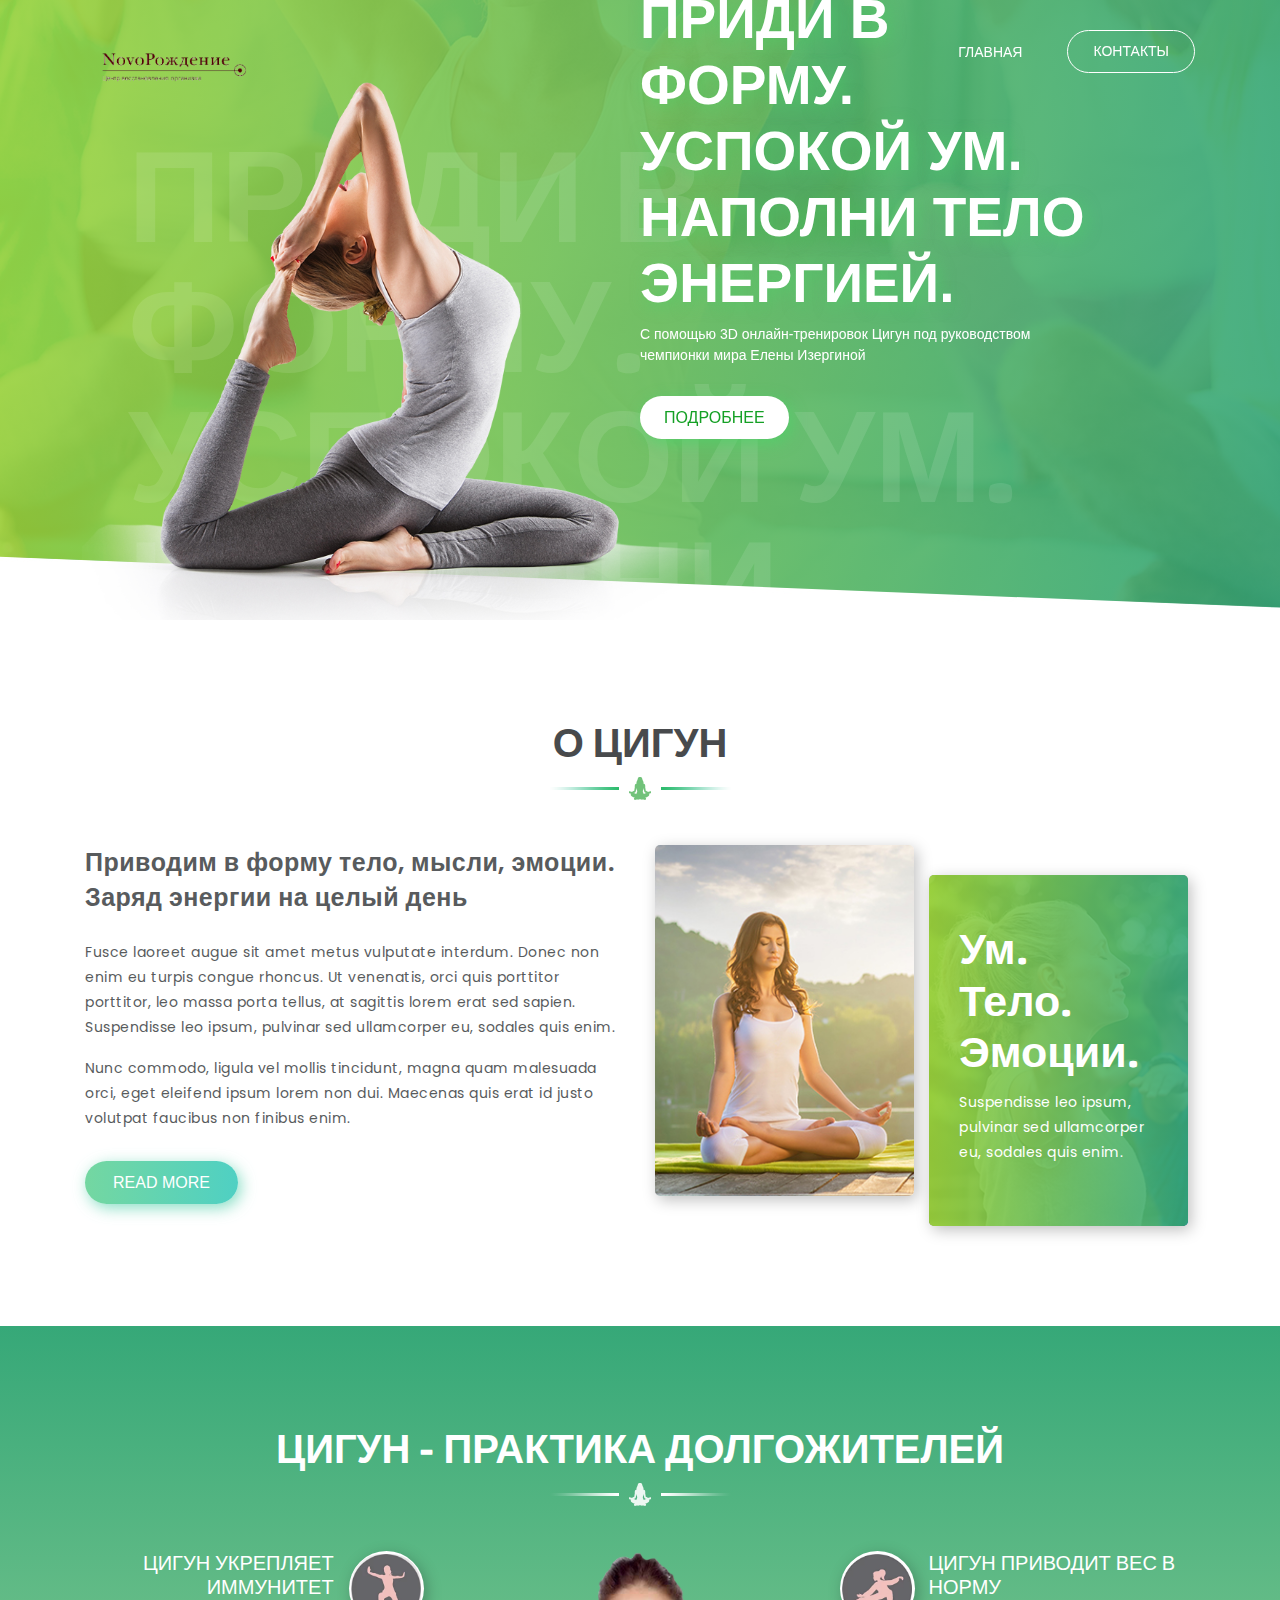
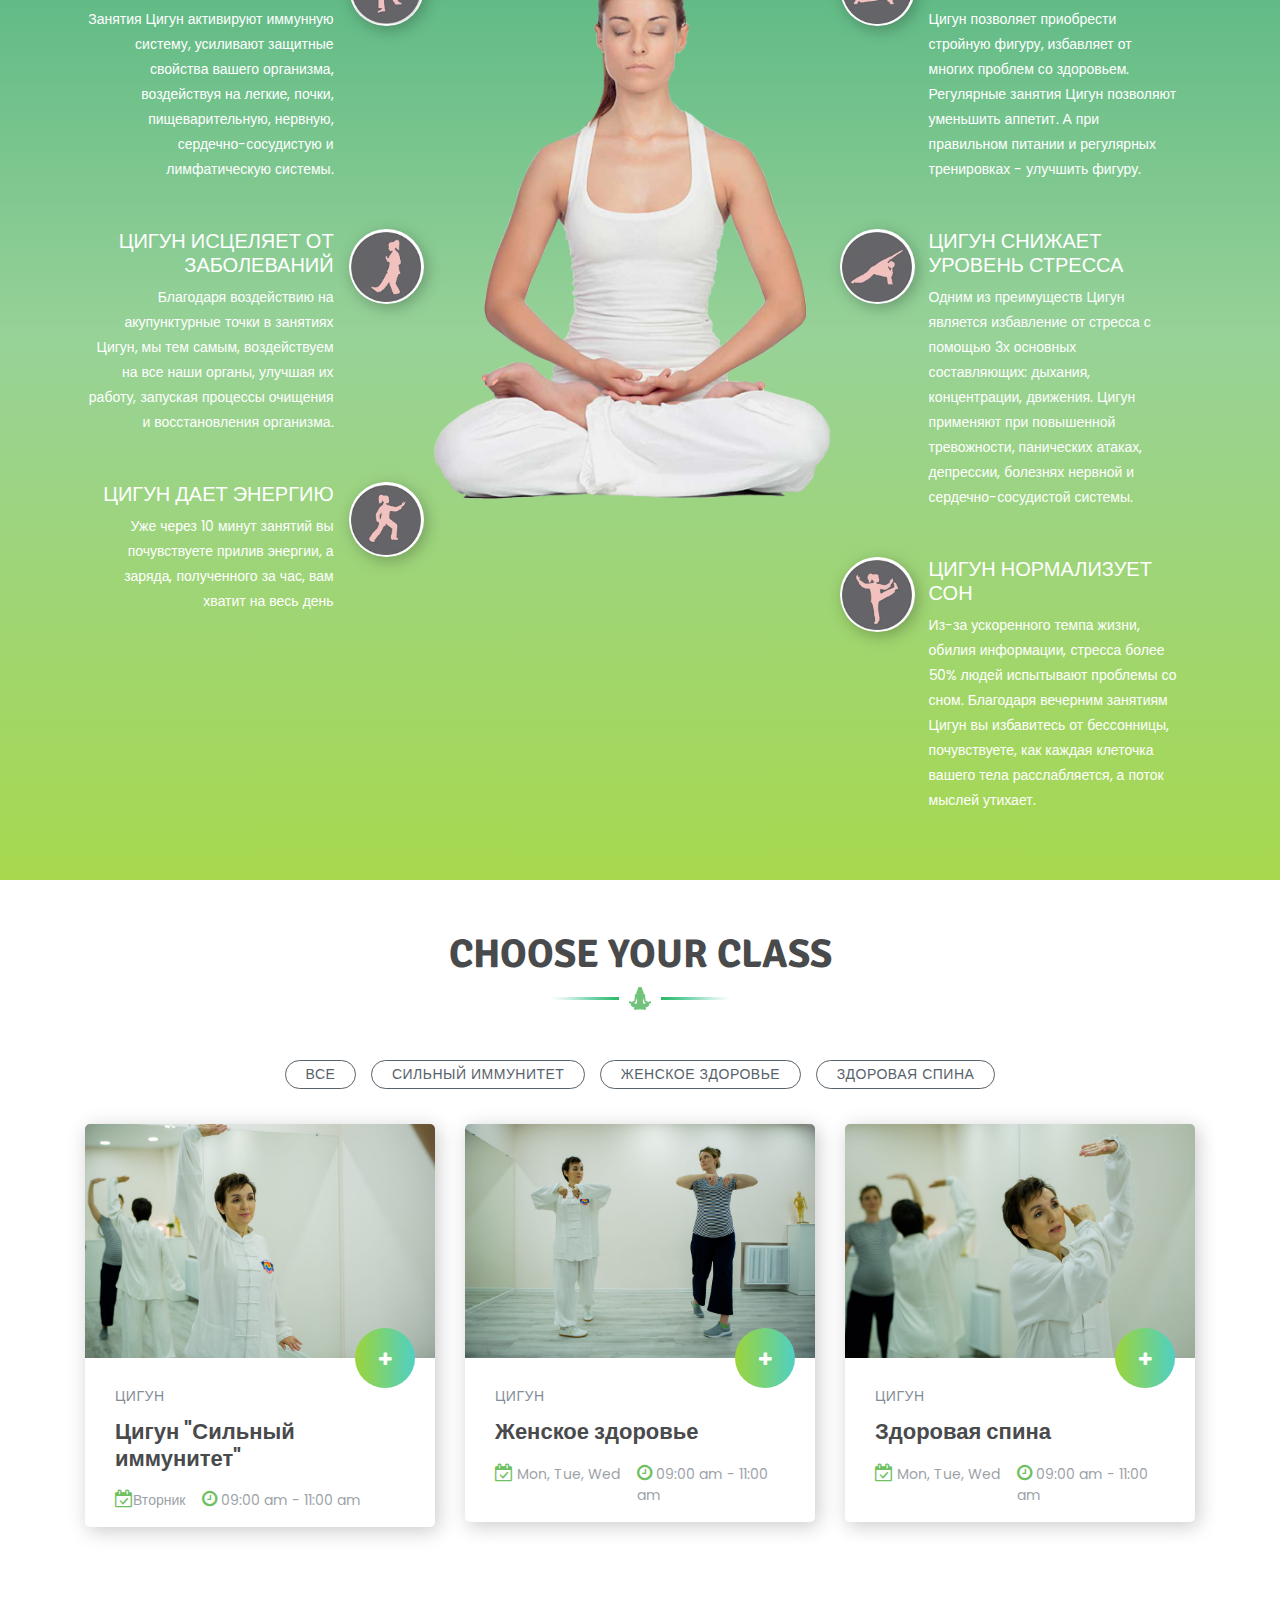
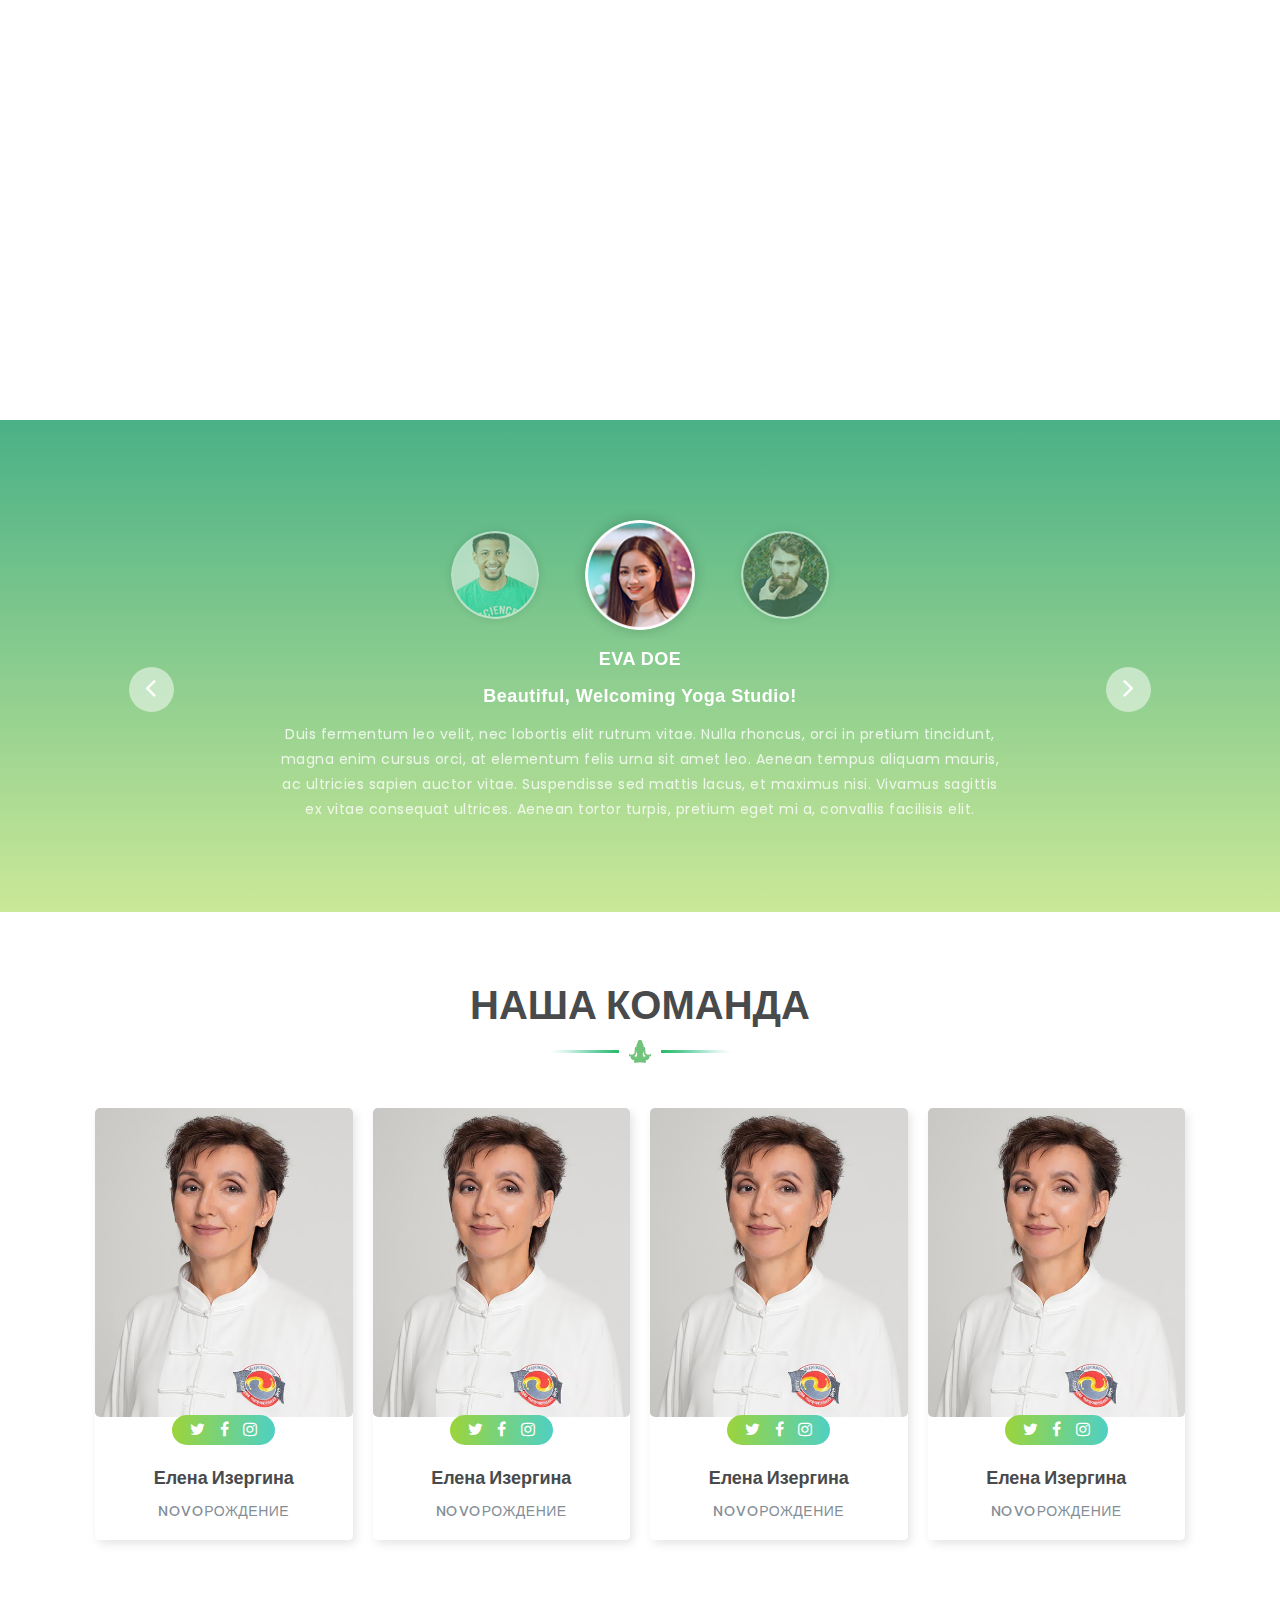
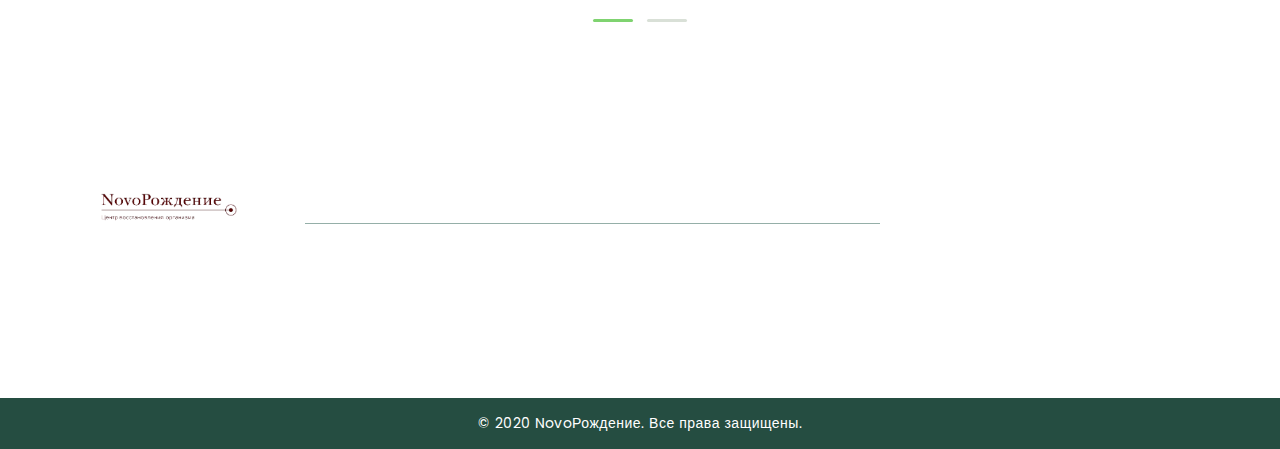
<file: index.html>
<!DOCTYPE html>
<html lang="en">
<head>
<title>Цигун</title>
<meta charset="UTF-8">
<meta name="viewport" content="width=device-width, initial-scale=1">
<link href="http://netizensstore.com/gymfit_theme/html/html/multipage_5/assets/img/main-page/favicon.png" rel="shortcut icon" type="image/x-icon" />
<link rel="stylesheet" href="https://stackpath.bootstrapcdn.com/bootstrap/4.3.1/css/bootstrap.min.css" integrity="sha384-ggOyR0iXCbMQv3Xipma34MD+dH/1fQ784/j6cY/iJTQUOhcWr7x9JvoRxT2MZw1T" crossorigin="anonymous">
<link href="https://fonts.googleapis.com/css?family=Poppins:400,500,600,700,800" rel="stylesheet">
<link href="https://fonts.googleapis.com/css?family=Signika:300,400,600,700&display=swap" rel="stylesheet">
<link rel="stylesheet" type="text/css" href="https://stackpath.bootstrapcdn.com/font-awesome/4.7.0/css/font-awesome.min.css">
<link rel="stylesheet" href="assets/css/style.css">
<link rel="stylesheet" href="assets/css/responsive.css">
<link rel="stylesheet" href="assets/css/bootsnav.css">
<link rel="stylesheet" href="assets/css/owl.carousal.css">
<link rel="stylesheet" href="assets/css/owl.theme.default.css">
<link rel="stylesheet" href="assets/css/bootstrap.css">
<link rel="stylesheet" href="assets/css/sm-clean.css">
<link rel="stylesheet" href="assets/css/sm-core-css.css">
<link rel="stylesheet" href="assets/css/slick.css">
<link rel="stylesheet" href="assets/font/flaticon.css">
<link href="https://fonts.googleapis.com/icon?family=Material+Icons" rel="stylesheet">
</head>
<body>
<!-- header -->
<header>
  <div class="container">
    <div class="row">
      <div class="col-lg-12">
        <nav class="main-nav" role="navigation"> 
          
          <!-- Mobile menu toggle button (hamburger/x icon) -->
          <input id="main-menu-state" type="checkbox">
          <label class="main-menu-btn" for="main-menu-state"> <span class="main-menu-btn-icon"></span> Toggle main menu visibility </label>
          <h2 class="nav-brand"><a href="index.html"><img style="width: 170px;" src="assets/img/logo.png" alt="Gymfit" class="img-fluid"></a></h2>
          <!-- Sample menu definition -->
          <ul id="main-menu" class="sm sm-clean" data-smartmenus-id="1559366433783545">
            <li><a href="index.html">Главная</a></li>
            <li class="last_menu"><a href="contact.html">Контакты</a></li>
          </ul>
        </nav>
      </div>
    </div>
  </div>
</header>
<!-- end header --> 

<!-- start header banner section -->
<div id="demo" class="carousel slide" data-ride="carousel">
  <div class="carousel-inner">
    <div class="carousel-item active" style="background-image:url(assets/img/back_bg.jpg); height:826px; background-position:bottom;">
    	<div class="slider_text">
        	<h1>Приди в форму. Успокой ум.
            Наполни тело энергией.</h1>
        </div> 
      <div class="carousel-caption">	
        <div class="container">
          <div class="row">
            <div class="col-lg-6">
              <div class="slider_img"> <img class="img-fluid" src="assets/img/sliderimg.png"> </div>
            </div>
            <div class="col-lg-6">
              <div class="carousel-caption1s">
                <h3 style="font-family: 'Montserrat',Arial, Helvetica, sans-serif;">Приди в форму. Успокой ум.
                  Наполни тело энергией.</h3>
                <p style="font-family: 'Montserrat',Arial, Helvetica, sans-serif;">С помощью 3D онлайн-тренировок Цигун
                  под руководством чемпионки мира Елены Изергиной</p>
                <div class="slider_btn"> <a href="index.html#" class="sliderbtn">Подробнее</a> </div>
              </div>
            </div>
          </div>
        </div>
      </div>
    </div>
  </div>
</div>
<!-- end header banner section --> 

<!-- start about us -->
<div class="about_us">
  <div class="container">
    <div class="row">
      <div class="col-lg-12">
        <div class="title_box">
          <h2>О Цигун</h2>
          <img class="img-fluid" src="assets/img/title_line.png"> </div>
      </div>
    </div>
    <div class="row">
      <div class="col-lg-6">
        <div class="about_con">
          <h3>Приводим в форму тело, мысли, эмоции. Заряд энергии на целый день</h3>
          <p>Fusce laoreet augue sit amet metus vulputate interdum. Donec non enim eu turpis congue rhoncus. Ut venenatis, orci quis porttitor porttitor, leo massa porta tellus, at sagittis lorem erat sed sapien. Suspendisse leo ipsum, pulvinar sed ullamcorper eu, sodales quis enim.</p>
          <p>Nunc commodo, ligula vel mollis tincidunt, magna quam malesuada orci, eget eleifend ipsum lorem non dui. Maecenas quis erat id justo volutpat faucibus non finibus enim.</p>
          <div class="about_btn"> <a href="index.html#" class="aboutbtn">Read More</a> </div>
        </div>
      </div>
      <div class="col-lg-6">
        <div class="about_img"> <img class="img-fluid" src="assets/img/about_1.jpg"> </div>
        <div class="about_img_1"> <img class="img-fluid" src="assets/img/about_2.jpg">
          <div class="overlay">
            <h1 class="headline"> Ум.
             <br>Тело.
              Эмоции. </h1>
            <span class="description"> Suspendisse leo ipsum, pulvinar sed ullamcorper eu, sodales quis enim. </span> </div>
        </div>
      </div>
    </div>
  </div>
</div>
<!-- end about us --> 

<!-- start yoga way -->
<div class="yoga_bg">
  <div class="container">
    <div class="row">
      <div class="col-lg-12">
        <div class="title_box">
          <h2>Цигун - практика долгожителей</h2>
          <img class="img-fluid" src="assets/img/title_line1.png"> </div>
      </div>
    </div>
    <div class="row">
      <div class="col-md-12">
        <div class="first_col">
          <div class="yoga_box">
            <div class="yoga_con">
              <h3>Цигун укрепляет иммунитет</h3>
              <p>Занятия Цигун активируют иммунную систему, усиливают защитные свойства вашего организма, воздействуя на легкие, почки, пищеварительную, нервную, сердечно-сосудистую и лимфатическую системы.
              </p>
            </div>
            <div class="yoga_img"> 
                <div class="icon_box">
                  <img class="icon-webp" src="assets/img/icon2/3fa05e44-b172-4c33-a-removebg-preview.png" alt="">
                </div>
            </div>
          </div>
          <div class="yoga_box">
            <div class="yoga_con">
              <h3>Цигун исцеляет от заболеваний</h3>
              <p>Благодаря воздействию на акупунктурные точки в занятиях Цигун, мы тем самым, воздействуем на все наши органы, улучшая их работу, запуская процессы очищения и восстановления организма.
              </p>
            </div>
            <div class="yoga_img"> 
              <div class="icon_box">
                <img class="icon-webp" src="assets/img/icon2/63a1f5ee-b833-45d5-9.png" alt="">
              </div>
            </div>
          </div>
          <div class="yoga_box">
            <div class="yoga_con">
              <h3>Цигун дает
                энергию</h3>
              <p>Уже через 10 минут занятий вы почувствуете прилив энергии, а заряда, полученного за час, вам хватит на весь день</p>
            </div>
            <div class="yoga_img">
              <div class="icon_box"> 
                <img class="icon-webp" src="assets/img/icon2/76dea809-401e-4896-9.png" alt="">
              </div>
            </div>
          </div>
        </div>
        <div class="first_col2">
          <div class="yoga_img_box"> <img class="img-fluid" src="assets/img/yoga.png"> </div>
        </div>
        <div class="first_col3">
          <div class="yoga_box">
            <div class="yoga_img">
              <div class="icon_box">
                <img class="icon-webp" src="assets/img/icon2/fe4d5fac-6b96-45f8-b.png" alt="">
              </div> 
            </div>
            <div class="yoga_con">
              <h3>Цигун приводит вес
                в норму</h3>
              <p>Цигун позволяет приобрести стройную фигуру, избавляет от многих проблем со здоровьем. Регулярные занятия Цигун позволяют уменьшить аппетит. А при правильном питании и регулярных тренировках - улучшить фигуру.</p>
            </div>
          </div>
          <div class="yoga_box">
            <div class="yoga_img">
              <div class="icon_box">
                <img class="icon-webp" src="assets/img/icon2/bba1c6df-ef77-4cf8-9.png" alt="">
              </div> 
            </div>
            <div class="yoga_con">
              <h3>Цигун снижает уровень стресса</h3>
              <p>Одним из преимуществ Цигун является избавление от стресса с помощью 3х основных составляющих: дыхания, концентрации, движения.
                Цигун применяют при повышенной тревожности, панических атаках, депрессии, болезнях нервной и сердечно-сосудистой системы.</p>
            </div>
          </div>
          <div class="yoga_box">
            <div class="yoga_img">
              <div class="icon_box">
                <img class="icon-webp" src="assets/img/icon2/9ba5f7b2-6182-4dc4-8.png" alt="">
              </div> 
            </div>
            <div class="yoga_con">
              <h3>Цигун нормализует сон</h3>
              <p>Из-за ускоренного темпа жизни, обилия информации, стресса более 50% людей испытывают проблемы со сном. Благодаря вечерним занятиям Цигун вы избавитесь от бессонницы, почувствуете, как каждая клеточка вашего тела расслабляется, а поток мыслей утихает. </p>
            </div>
          </div>
        </div>
      </div>
    </div>
  </div>
</div>
<!-- end yoga end--> 

<!-- start choose your class -->
<div class="choose_class">
  <div class="container">
    <div class="row">
      <div class="col-lg-12">
        <div class="title_box">
          <h2>CHOOSE YOUR CLASS</h2>
          <img class="img-fluid" src="assets/img/title_line.png"> </div>
      </div>
    </div>
  </div>
  <div class="container">
    <div class="row">
      <div align="center" class="link_box">
        <button class="btn btn-default filter-button" data-filter="all">Все</button>
        <button class="btn btn-default filter-button" data-filter="hdpe">Сильный иммунитет</button>
        <button class="btn btn-default filter-button" data-filter="sprinkle">Женское здоровье</button>
        <button class="btn btn-default filter-button" data-filter="spray">Здоровая спина</button>
        <!-- <button class="btn btn-default filter-button" data-filter="irrigation">Yoga Dance</button> -->
      </div>
      <br>
      <div class="gallery_product col-lg-4 col-md-6 col-sm-4 col-xs-6 filter hdpe">
        <div class="portfolio_box">
          <div class="portfolio_img"> <img class="img-fluid" src="assets/img/course/IMG_7155.jpg"> </div>
          <div class="portfolio_con">
            <div class="add_sign"> <a href="index.html#" class="add_sign_btn"><i class="fa fa-plus" aria-hidden="true"></i></a> </div>
            <div class="portfolio_con space">
              <h4>Цигун</h4>
              <h3>Цигун "Сильный иммунитет"</h3>
            </div>
            <div class="date_con">
              <div class="date_box">
                <p><i class="fa fa-calendar-check-o" aria-hidden="true"></i>Вторник</p>
              </div>
              <div class="time_box">
                <p><i class="fa fa-clock-o" aria-hidden="true"></i> 09:00 am - 11:00 am</p>
              </div>
            </div>
          </div>
        </div>
      </div>
      <div class="gallery_product col-lg-4 col-md-6 col-sm-4 col-xs-6 filter sprinkle">
        <div class="portfolio_box">
          <div class="portfolio_img"> <img class="img-fluid" src="assets/img/course/IMG_7148.jpg"> </div>
          <div class="portfolio_con">
            <div class="add_sign"> <a href="index.html#" class="add_sign_btn"><i class="fa fa-plus" aria-hidden="true"></i></a> </div>
            <div class="portfolio_con space">
              <h4>Цигун</h4>
              <h3>Женское здоровье</h3>
            </div>
            <div class="date_con">
              <div class="date_box">
                <p><i class="fa fa-calendar-check-o" aria-hidden="true"></i> Mon, Tue, Wed</p>
              </div>
              <div class="time_box">
                <p><i class="fa fa-clock-o" aria-hidden="true"></i> 09:00 am - 11:00 am</p>
              </div>
            </div>
          </div>
        </div>
      </div>
      <!-- <div class="gallery_product col-lg-4 col-md-6 col-sm-4 col-xs-6 filter hdpe">
        <div class="portfolio_box">
          <div class="portfolio_img"> <img class="img-fluid" src="assets/img/p3.jpg"> </div>
          <div class="portfolio_con">
            <div class="add_sign"> <a href="index.html#" class="add_sign_btn"><i class="fa fa-plus" aria-hidden="true"></i></a> </div>
            <div class="portfolio_con space">
              <h4>Hatha</h4>
              <h3>Yoga For Beginer</h3>
            </div>
            <div class="date_con">
              <div class="date_box">
                <p><i class="fa fa-calendar-check-o" aria-hidden="true"></i> Mon, Tue, Wed</p>
              </div>
              <div class="time_box">
                <p><i class="fa fa-clock-o" aria-hidden="true"></i> 90:00 am - 11:00 am</p>
              </div>
            </div>
          </div>
        </div>
      </div> -->
      <!-- <div class="gallery_product col-lg-4 col-md-6 col-sm-4 col-xs-6 filter irrigation">
        <div class="portfolio_box">
          <div class="portfolio_img"> <img class="img-fluid" src="assets/img/p4.jpg"> </div>
          <div class="portfolio_con">
            <div class="add_sign"> <a href="index.html#" class="add_sign_btn"><i class="fa fa-plus" aria-hidden="true"></i></a> </div>
            <div class="portfolio_con space">
              <h4>yoga Dance</h4>
              <h3>Yoga Dance</h3>
            </div>
            <div class="date_con">
              <div class="date_box">
                <p><i class="fa fa-calendar-check-o" aria-hidden="true"></i> Mon, Tue, Wed</p>
              </div>
              <div class="time_box">
                <p><i class="fa fa-clock-o" aria-hidden="true"></i> 09:00 am - 11:00 am</p>
              </div>
            </div>
          </div>
        </div>
      </div> -->
      <div class="gallery_product col-lg-4 col-md-6 col-sm-4 col-xs-6 filter spray">
        <div class="portfolio_box">
          <div class="portfolio_img"> <img class="img-fluid" src="assets/img/course/IMG_7165.jpg"> </div>
          <div class="portfolio_con">
            <div class="add_sign"> <a href="index.html#" class="add_sign_btn"><i class="fa fa-plus" aria-hidden="true"></i></a> </div>
            <div class="portfolio_con space">
              <h4>Цигун</h4>
              <h3>Здоровая спина</h3>
            </div>
            <div class="date_con">
              <div class="date_box">
                <p><i class="fa fa-calendar-check-o" aria-hidden="true"></i> Mon, Tue, Wed</p>
              </div>
              <div class="time_box">
                <p><i class="fa fa-clock-o" aria-hidden="true"></i> 09:00 am - 11:00 am</p>
              </div>
            </div>
          </div>
        </div>
      </div>
      <!-- <div class="gallery_product col-lg-4 col-md-6 col-sm-4 col-xs-6 filter irrigation">
        <div class="portfolio_box">
          <div class="portfolio_img"> <img class="img-fluid" src="assets/img/p6.jpg"> </div>
          <div class="portfolio_con">
            <div class="add_sign"> <a href="index.html#" class="add_sign_btn"><i class="fa fa-plus" aria-hidden="true"></i></a> </div>
            <div class="portfolio_con space">
              <h4>Hatha</h4>
              <h3>For Beginer</h3>
            </div>
            <div class="date_con">
              <div class="date_box">
                <p><i class="fa fa-calendar-check-o" aria-hidden="true"></i> Mon, Tue, Wed</p>
              </div>
              <div class="time_box">
                <p><i class="fa fa-clock-o" aria-hidden="true"></i> 09:00 am - 11:00 am</p>
              </div>
            </div>
          </div>
        </div>
      </div> -->
    </div>
  </div>
</div>
<!-- end choose your class --> 

<!-- start Testimonials -->
<div id="testimonial" class="testimonials">
	<div class="container">
    	<div class="row">
        	<div class="col-lg-12">
            	<div class="row justify-content-center">
                    <div class="col-xs-12 col-md-8 col-lg-5 text-center">
                        <div class="slider slider-nav">
                            <div class="client-thumbnail">
                                <img src="assets/img/client1.png" alt="BWmedia" class="img-fluid">
                            </div>
                            <div class="client-thumbnail">
                                <img  src="assets/img/client2.png" alt="BWmedia" class="img-fluid">
                            </div>
                            <div class="client-thumbnail">
                                <img  src="assets/img/client3.png" alt="BWmedia" class="img-fluid">
                            </div>
                            <div class="client-thumbnail">
                                <img  src="assets/img/client2.png" alt="BWmedia" class="img-fluid">
                            </div>
                            <div class="client-thumbnail">
                                <img  src="assets/img/client1.png" alt="BWmedia" class="img-fluid">
                            </div>
                            <div class="client-thumbnail">
                                <img  src="assets/img/client3.png" alt="BWmedia" class="img-fluid">
                            </div>
                        </div>
                    </div>
                </div>
                <div class="row justify-content-center">
                    <div class="col-12 col-md-10 col-lg-8">
                        <div class="slider slider-for">
                
                            <div class="client-feedback-text text-center">
                                <div class="client-name text-center">
                                    <h5>EvA Doe</h5>
                                    <h6>Beautiful, Welcoming Yoga Studio!</h6>
                                </div>
                                <div class="testimonials-content">
                                    <p>Duis fermentum leo velit, nec lobortis elit rutrum vitae. Nulla rhoncus, orci in pretium tincidunt, magna enim cursus orci, at elementum felis urna sit amet leo. Aenean tempus aliquam mauris, ac ultricies sapien auctor vitae. Suspendisse sed mattis lacus, et maximus nisi. Vivamus sagittis ex vitae consequat ultrices. Aenean tortor turpis, pretium eget mi a, convallis facilisis elit.</p>
                                </div>
                                
                                
                            </div>
                            <div class="client-feedback-text text-center">
                                <div class="client-name text-center">
                                    <h5>Martharajas</h5>
                                    <h6>Beautiful, Welcoming Yoga Studio!</h6>
                                </div>
                                <div class="testimonials-content">
                                    <p>Fusce laoreet augue sit amet metus vulputate interdum. Donec non enim eu turpis congue rhoncus. Ut venenatis, orci quis porttitor porttitor, leo massa porta tellus, at sagittis lorem erat sed sapien. Suspendisse leo ipsum, pulvinar sed ullamcorper eu, sodales quis enim.   Maecenas quis erat id justo volutpat faucibus non finibus enim.</p>
                                </div>
                                
                            </div>
                            <div class="client-feedback-text text-center">
                                <div class="client-name text-center">
                                    <h5>KATI SATOUN</h5>
                                    <h6>Beautiful, Welcoming Yoga Studio!</h6>
                                </div>
                                <div class="testimonials-content">
                                   <p>Duis fermentum leo velit, nec lobortis elit rutrum vitae. Nulla rhoncus, orci in pretium tincidunt, magna enim cursus orci, at elementum felis urna sit amet leo. Aenean tempus aliquam mauris, ac ultricies sapien auctor vitae. Suspendisse sed mattis lacus, et maximus nisi. Vivamus sagittis ex vitae consequat ultrices. Aenean tortor turpis, pretium eget mi a, convallis facilisis elit.</p>
                                </div>
                                
                            </div>   
                            <div class="client-feedback-text text-center">
                                <div class="client-name text-center">
                                    <h5>EvA Doe</h5>
                                    <h6>Beautiful, Welcoming Yoga Studio!</h6>
                                </div>
                                <div class="testimonials-content">
                                    <p>Duis fermentum leo velit, nec lobortis elit rutrum vitae. Nulla rhoncus, orci in pretium tincidunt, magna enim cursus orci, at elementum felis urna sit amet leo. Aenean tempus aliquam mauris, ac ultricies sapien auctor vitae. Suspendisse sed mattis lacus, et maximus nisi. Vivamus sagittis ex vitae consequat ultrices. Aenean tortor turpis, pretium eget mi a, convallis facilisis elit.</p>
                                </div>
                                
                                
                            </div>
                            <div class="client-feedback-text text-center">
                                <div class="client-name text-center">
                                    <h5>Martharajas</h5>
                                    <h6>Beautiful, Welcoming Yoga Studio!</h6>
                                </div>
                                <div class="testimonials-content">
                                    <p>Fusce laoreet augue sit amet metus vulputate interdum. Donec non enim eu turpis congue rhoncus. Ut venenatis, orci quis porttitor porttitor, leo massa porta tellus, at sagittis lorem erat sed sapien. Suspendisse leo ipsum, pulvinar sed ullamcorper eu, sodales quis enim.   Maecenas quis erat id justo volutpat faucibus non finibus enim.</p>
                                </div>
                                
                            </div>
                            <div class="client-feedback-text text-center">
                                <div class="client-name text-center">
                                    <h5>KATI SATOUN</h5>
                                    <h6>Beautiful, Welcoming Yoga Studio!</h6>
                                </div>
                                <div class="testimonials-content">
                                   <p>Duis fermentum leo velit, nec lobortis elit rutrum vitae. Nulla rhoncus, orci in pretium tincidunt, magna enim cursus orci, at elementum felis urna sit amet leo. Aenean tempus aliquam mauris, ac ultricies sapien auctor vitae. Suspendisse sed mattis lacus, et maximus nisi. Vivamus sagittis ex vitae consequat ultrices. Aenean tortor turpis, pretium eget mi a, convallis facilisis elit.</p>
                                </div>
                                
                            </div>                            
                        </div>
                    </div>
                </div>
            </div>
        </div>
    </div>
</div>
<!-- end Testimonials -->

<!-- start Instructors -->
<div class="instructors">
	<div class="container">
    	<div class="row">
        	<div class="col-lg-12">
            	<div class="title_box">
                  <h2>Наша команда</h2>
                  <img class="img-fluid" src="assets/img/title_line.png">
                </div>
            </div>
            <div class="col-lg-12">
            	<div class="owl-carousel owl-theme ss_carousel" id="carousel">
                	<div class="item">
                    	<div class="item1">
              <div class="team-img"> <img src="assets/img/team/izergina-02_new.jpg" alt="coffer" class="img-fluid">
                <div class="team-bottom-box">
                <div class="social_icon">
                	<ul>
                    	<li><a href="index.html#"><i class="fa fa-twitter" aria-hidden="true"></i></a></li>
                        <li><a href="index.html#"><i class="fa fa-facebook" aria-hidden="true"></i></a></li>
                        <li><a href="index.html#"><i class="fa fa-instagram" aria-hidden="true"></i></a></li>
                    </ul>
                </div>
                  <div class="bottom-team-border">
                    <h2>Елена Изергина                    </h2>
                    <p>NovoРождение</p>
                    <h4>Инструктор международного класса

Золотой и серебряный призер Чемпионата мира по оздоровительному цигун, 2019 год, Мельбурн</h4>
                                      </div>
                </div>
              </div>
            </div>
                    </div>
                    <div class="item">
                    	<div class="item1">
              <div class="team-img"> <img src="assets/img/team/izergina-02_new.jpg" alt="coffer" class="img-fluid">
                <div class="team-bottom-box">
                <div class="social_icon">
                	<ul>
                    	<li><a href="index.html#"><i class="fa fa-twitter" aria-hidden="true"></i></a></li>
                        <li><a href="index.html#"><i class="fa fa-facebook" aria-hidden="true"></i></a></li>
                        <li><a href="index.html#"><i class="fa fa-instagram" aria-hidden="true"></i></a></li>
                    </ul>
                </div>
                  <div class="bottom-team-border">
                    <h2>Елена Изергина                    </h2>
                    <p>NovoРождение</p>
                    <h4>Инструктор международного класса

Золотой и серебряный призер Чемпионата мира по оздоровительному цигун, 2019 год, Мельбурн</h4>
                                      </div>
                </div>
              </div>
            </div>
                    </div>
                    <div class="item">
                    	<div class="item1">
              <div class="team-img"> <img src="assets/img/team/izergina-02_new.jpg" alt="coffer" class="img-fluid">
                <div class="team-bottom-box">
                <div class="social_icon">
                	<ul>
                    	<li><a href="index.html#"><i class="fa fa-twitter" aria-hidden="true"></i></a></li>
                        <li><a href="index.html#"><i class="fa fa-facebook" aria-hidden="true"></i></a></li>
                        <li><a href="index.html#"><i class="fa fa-instagram" aria-hidden="true"></i></a></li>
                    </ul>
                </div>
                  <div class="bottom-team-border">
                    <h2>Елена Изергина                    </h2>
                    <p>NovoРождение</p>
                    <h4>Инструктор международного класса

Золотой и серебряный призер Чемпионата мира по оздоровительному цигун, 2019 год, Мельбурн</h4>
                                      </div>
                </div>
              </div>
            </div>
                    </div>
                    <div class="item">
                    	<div class="item1">
              <div class="team-img"> <img src="assets/img/team/izergina-02_new.jpg" alt="coffer" class="img-fluid">
                <div class="team-bottom-box">
                <div class="social_icon">
                	<ul>
                    	<li><a href="index.html#"><i class="fa fa-twitter" aria-hidden="true"></i></a></li>
                        <li><a href="index.html#"><i class="fa fa-facebook" aria-hidden="true"></i></a></li>
                        <li><a href="index.html#"><i class="fa fa-instagram" aria-hidden="true"></i></a></li>
                    </ul>
                </div>
                  <div class="bottom-team-border">
                    <h2>Елена Изергина                    </h2>
                    <p>NovoРождение</p>
                    <h4>Инструктор международного класса

Золотой и серебряный призер Чемпионата мира по оздоровительному цигун, 2019 год, Мельбурн</h4>
                                      </div>
                </div>
              </div>
            </div>
                    </div>
                    <div class="item">
                    	<div class="item1">
              <div class="team-img"> <img src="assets/img/team/izergina-02_new.jpg" alt="coffer" class="img-fluid">
                <div class="team-bottom-box">
                <div class="social_icon">
                	<ul>
                    	<li><a href="index.html#"><i class="fa fa-twitter" aria-hidden="true"></i></a></li>
                        <li><a href="index.html#"><i class="fa fa-facebook" aria-hidden="true"></i></a></li>
                        <li><a href="index.html#"><i class="fa fa-instagram" aria-hidden="true"></i></a></li>
                    </ul>
                </div>
                  <div class="bottom-team-border">
                    <h2>Елена Изергина                    </h2>
                    <p>NovoРождение</p>
                    <h4>Инструктор международного класса

Золотой и серебряный призер Чемпионата мира по оздоровительному цигун, 2019 год, Мельбурн</h4>
                                      </div>
                </div>
              </div>
            </div>
                    </div>
                    <div class="item">
                    	<div class="item1">
              <div class="team-img"> <img src="assets/img/team/izergina-02_new.jpg" alt="coffer" class="img-fluid">
                <div class="team-bottom-box">
                <div class="social_icon">
                	<ul>
                    	<li><a href="index.html#"><i class="fa fa-twitter" aria-hidden="true"></i></a></li>
                        <li><a href="index.html#"><i class="fa fa-facebook" aria-hidden="true"></i></a></li>
                        <li><a href="index.html#"><i class="fa fa-instagram" aria-hidden="true"></i></a></li>
                    </ul>
                </div>
                  <div class="bottom-team-border">
                    <h2>Елена Изергина            </h2>
                    <p>NovoРождение</p>
                    <h4>Инструктор международного класса

Золотой и серебряный призер Чемпионата мира по оздоровительному цигун, 2019 год, Мельбурн</h4>
                                      </div>
                </div>
              </div>
            </div>
                    </div>
				</div>
            </div> 
        </div>
    </div>
</div>
<!-- end Instructors -->

<!-- start Pricing -->
<!-- <div class="pricing">
	<div class="container">
    	<div class="row">
        	<div class="col-lg-12">
            	<div class="title_box">
                  <h2>YOGA PRICING PLAN</h2>
                  <img class="img-fluid" src="assets/img/title_line1.png">
                </div>
            </div>
        </div>
        <div class="row">
        	<div class="col-lg-4 col-md-4">
            	<div class="price_box">
                	<h3>Regular Member</h3>
                    <div class="pricing_img">
                    	<img class="img-fluid" src="assets/img/pricing1.png">
                    </div>
                    <ul>
                    	<li>Access club facilities</li>
                        <li>Outdoor activities</li>
                        <li>15%off all massage treatments</li>
                    </ul>
                    <div class="price_border"></div>
                    <div class="price">
                    	<h2>$39</h2>
                        <p>Per Month</p>
                    </div>
                    <div class="price_btn">
                    	<a href="index.html#" class="started_btn">Get Started</a>
                    </div>
                </div>
            </div>
            <div class="col-lg-4 col-md-4">
            	<div class="price_box">
                	<h3>premium Member</h3>
                    <div class="pricing_img">
                    	<img class="img-fluid" src="assets/img/pricing2.png">
                    </div>
                    <ul>
                    	<li>Access club facilities</li>
                        <li>Outdoor activities</li>
                        <li>50%off all massage treatments</li>
                    </ul>
                    <div class="price_border"></div>
                    <div class="price">
                    	<h2>$39</h2>
                        <p>Per Month</p>
                    </div>
                    <div class="price_btn">
                    	<a href="index.html#" class="started_btn">Get Started</a>
                    </div>
                </div>
            </div>
            <div class="col-lg-4 col-md-4">
            	<div class="price_box">
                	<h3>Vip Member</h3>
                    <div class="pricing_img">
                    	<img class="img-fluid" src="assets/img/pricing3.png">
                    </div>
                    <ul>
                    	<li>Access club facilities</li>
                        <li>Outdoor activities</li>
                        <li>Free all massage treatments</li>
                    </ul>
                    <div class="price_border"></div>
                    <div class="price">
                    	<h2>$39</h2>
                        <p>Per Month</p>
                    </div>
                    <div class="price_btn">
                    	<a href="index.html#" class="started_btn">Get Started</a>
                    </div>
                </div>
            </div>
        </div>
    </div>
</div> -->
<!-- end Pricing -->

<!-- start Blog -->
<!-- <div class="blog">
	<div class="container">
    	<div class="row">
            <div class="col-lg-12">
            	<div class="title_box">
                  <h2>latest news</h2>
                  <img class="img-fluid" src="assets/img/title_line.png">
                </div>
            </div>
        </div>
        <div class="row">
        	<div class="col-lg-12">
            	<div class="owl-carousel owl-theme ss_carousel" id="blog_slider">
                	<div class="item">
                    	<div class="blog_box">
                        	<div class="zoom-effect-container">
                                <div class="image-card">
                                	<img class="img-fluid zoom image" src="assets/img/blog1.jpg">
                                </div>
                            </div>
                            <div class="date_box_blog ">
                            	<p>14 <br><span>Sep</span></p>
                            </div>
                            <div class="blog_con">
                            	<h3>Praesent accumsan eros dui</h3>
                                <p>Suspendisse sed mattis lacus, et maximus nisi. Vivamus sagittis ex vitae consequat ultrices. Aenean tortor turpis, pretium eget mi a, convallis facilisis elit.</p>				
                                <div class="read_more_blog">
                                	<a href="index.html#" class="blog_btn">Read More <i class="fa fa-angle-right" aria-hidden="true"></i></a>
                                </div>
                            </div>
                        </div>
                    </div>
                    <div class="item">
                    	<div class="blog_box">
                        	<div class="zoom-effect-container">
                                <div class="image-card">
                                	<img class="img-fluid" src="assets/img/blog2.jpg">
                                </div>
                            </div>
                            <div class="date_box_blog ">
                            	<p>14 <br><span>Sep</span></p>
                            </div>
                            <div class="blog_con">
                            	<h3>Praesent accumsan eros dui</h3>
                                <p>Suspendisse sed mattis lacus, et maximus nisi. Vivamus sagittis ex vitae consequat ultrices. Aenean tortor turpis, pretium eget mi a, convallis facilisis elit.</p>				
                                <div class="read_more_blog">
                                	<a href="index.html#" class="blog_btn">Read More <i class="fa fa-angle-right" aria-hidden="true"></i></a>
                                </div>
                            </div>
                        </div>
                    </div>
                    <div class="item">
                    	<div class="blog_box">
                            <div class="zoom-effect-container">
                                <div class="image-card">
                                	<img class="img-fluid" src="assets/img/blog3.jpg">
                                </div>
                            </div>
                            <div class="date_box_blog ">
                            	<p>14 <br><span>Sep</span></p>
                            </div>
                            <div class="blog_con">
                            	<h3>Praesent accumsan eros dui</h3>
                                <p>Suspendisse sed mattis lacus, et maximus nisi. Vivamus sagittis ex vitae consequat ultrices. Aenean tortor turpis, pretium eget mi a, convallis facilisis elit.</p>				
                                <div class="read_more_blog">
                                	<a href="index.html#" class="blog_btn">Read More <i class="fa fa-angle-right" aria-hidden="true"></i></a>
                                </div>
                            </div>
                        </div>
                    </div>
                </div>
            </div>
        </div>
    </div>
</div> -->
<!-- end Blog -->

<!-- start footer -->
<footer>
	<div class="container">
    	<div class="row">
        	<div class="col-lg-2">
            	<div class="footer_con">
                	<img class="img-fluid" src="assets/img/logo.png">
                    <div class="footer_social">
                    	<ul>
                        	<li><a href="index.html#"><i class="fa fa-twitter" aria-hidden="true"></i></a></li>
                            <li><a href="index.html#"><i class="fa fa-facebook" aria-hidden="true"></i></a></li>
                            <li><a href="index.html#"><i class="fa fa-instagram" aria-hidden="true"></i></a></li>
                            <li><a href="index.html#"><i class="fa fa-youtube-play" aria-hidden="true"></i></a></li>
                        </ul>
                    </div>
                </div>
            </div>
            <div class="col-lg-7">
            	<div class="footer_center_con">
                	<ul class="footer_link">
                      <li><a href="index.html">Главная</a></li>
                      <li><a href="contact.html">Контакты</a></li>
                    </ul>
                    <div class="footer_border"></div>
                    <p>Morbi et aliquam tellus. Nam eu neque a diam consectetur feugiat quis vel tortor. Etiam vel dui at dui pretium dignissim. Curabitur hendrerit, dolor a bus volutpat, diam erat auctor ante, ac pulvinar tellus erat sed augue. </p>
                </div>
            </div>
        </div>
    </div>
</footer>
<!-- end footer-->

<!-- start footer_bottom -->
<div class="footer_bootom">
	<div class="container">
    	<div class="row">
        	<div class="col-lg-12">
            	<div class="copy_right">
            		<p>© 2020 NovoРождение. Все права защищены.</p>
                </div>
            </div>
        </div>
    </div>
</div>
<!-- end footer_bottom -->


<!-- Bootstrap --> 
<script src="assets/js/jquery.js"></script> 
<script src="https://stackpath.bootstrapcdn.com/bootstrap/4.3.1/js/bootstrap.min.js"></script> 

<!-- menu --> 
<script src="assets/js/jquery.smartmenus.js"></script> 
<!-- carousel slider --> 
<script src="assets/js/owl1.js"></script> 
<script src="assets/js/slick.js"></script> 

<!-- Global Init --> 
<script src="assets/js/custom.js"></script>
</body>
</html>
</file>
<file: assets/css/style.css>
/* ----------------------------------------------------------------------------------------
Template: GYMFIT
 -----------------------------------------------------------------------------------------*/

/*------------------------------------------------------------------
[Table of contents]

MAIN PAGES

1. BODY
2. HEADER
3. SLIDER
4. ABOUT 
5. OUR COURSES
6. TRAINERS
7. SCHEDULE
8. EXPLORE(VIDEO)
9. BLOG
10. NEWSLETTER
11. FOOTER

INNER PAGES
12.ABOUT PAGE
13.OUR COURSES PAGE
14.TRAINERS PAGE
15.BLOG PAGE
19.BLOG DETAILS PAGE
20.CONTACT US PAGE
21.COMING SOON PAGE
22.ERROR PAGE
23.LOADER
-------------------------------------------------------------------*/

/* 
---------------------------------------------
body
--------------------------------------------- 
*/
* {
	outline: none;
	-webkit-box-sizing: border-box;
	padding: 0;
	margin: 0;
}
body {
	margin: 0;
	padding: 0;
	box-sizing: border-box;
	font-family: 'Poppins', sans-serif;
}
/* 
---------------------------------------------
navigation bar
--------------------------------------------- 
*/

header {
	position: absolute;
	width: 100%;
	top: 0;
	z-index: 999;
	padding-top: 20px;
}
header.shrink {
	width: 100%;
	padding: 5px 0;
    background: linear-gradient(180deg, rgb(54, 168, 120) 0%, rgba(117, 195, 117, 0.75) 53%, rgba(157, 212, 59, 0.90) 100%);
	-webkit-transition: all 0.4s ease-in-out;
	-moz-transition: all 0.4s ease-in-out;
	z-index: 9999;
	top: 0;
	position: fixed;
}
.bg-light {
	background-color: transparent !important;
	padding-top: 10px;
	padding: 0;
	margin: 0;
}
.navbar-light .navbar-nav .nav-link {
	color: #ffffff;
}
.navbar-light .navbar-nav .active>.nav-link, .navbar-light .navbar-nav .nav-link.active, .navbar-light .navbar-nav .nav-link.show, .navbar-light .navbar-nav .show>.nav-link {
	color: #ffffff;
}
a.nav-btn {
	width: 170px;
	background-color: transparent;
	border-radius: 25px;
	padding: 11px 30px;
	border-top: 1px solid #9258f9;
	border-left: 1px solid #c253db;
	border-bottom: 1px solid #dc58c0;
	border-right: 1px solid #e8799b;
	color: #ffffff;
	font-size: 14px;
	font-weight: 500;
	text-decoration: none;
	outline: none;
	transition: all ease 0.5s 0s;
}
li.btn-nav {
	margin: 7px 0 0 0;
}
a.nav-btn:hover {
	background-image: linear-gradient(to right, #9258f9, #c253db, #dc58c0, #e767aa, #e8799b);
	box-shadow: 0 0 15px rgba(0 , 0, 0, 0.5);
	border: 1px solid transparent;
	transition: all ease 0.5s 0s;
}
li.nav-item {
	padding: 0 12px;
}
li.nav-item a {
	color: #ffffff;
	text-decoration: none;
}
.navbar-light .navbar-nav .nav-link:active, .navbar-light .navbar-nav .nav-link:hover {
	color: #ffffff;
}
.navbar-light .navbar-nav .nav-link:focus {
	color: rgba(255, 255, 255);
}
.collapse.show {
	display: block;
	background-color: #1f1815;
	padding: 0;
}
.navbar-toggler.collapsed .icon-bar:nth-of-type(1) {
	-webkit-transform: rotate(0);
	-ms-transform: rotate(0);
	transform: rotate(0);
}
.navbar-toggler .icon-bar:nth-of-type(1) {
	-webkit-transform: rotate(45deg);
	-ms-transform: rotate(45deg);
	transform: rotate(45deg);
	-webkit-transform-origin: 10% 10%;
	-ms-transform-origin: 10% 10%;
	transform-origin: 10% 10%;
}
.navbar-toggler .icon-bar:nth-of-type(1) {
	-webkit-transform: rotate(45deg);
	-ms-transform: rotate(45deg);
	transform: rotate(45deg);
	-webkit-transform-origin: 20% 10%;
	-ms-transform-origin: 20% 10%;
	transform-origin: 20% 10%;
}
.navbar-toggler .icon-bar {
	width: 31px;
	-webkit-transition: all 0.2s;
	transition: all 0.2s;
}
.navbar-toggler .icon-bar {
	display: block;
	width: 32px;
	height: 3px;
	border-radius: 1px;
}
.navbar-toggler .icon-bar {
	background-color: #ffffff;
}
.navbar-toggler.collapsed .icon-bar:nth-of-type(2) {
	opacity: 1;
	filter: alpha(opacity=100);
}
.navbar-toggler .icon-bar:nth-of-type(2) {
	opacity: 0;
	filter: alpha(opacity=0);
}
.navbar-toggler.collapsed .icon-bar:nth-of-type(3) {
	-webkit-transform: rotate(0);
	-ms-transform: rotate(0);
	transform: rotate(0);
}
.navbar-toggler .icon-bar:nth-of-type(3) {
	-webkit-transform: rotate(-45deg);
	-ms-transform: rotate(-45deg);
	transform: rotate(-45deg);
	-webkit-transform-origin: 10% 90%;
	-ms-transform-origin: 10% 90%;
	transform-origin: 10% 90%;
}
.inner-page .navbar-toggler .icon-bar {
	background-color: #000000;
}
.inner-page .collapse.show {
	display: block;
	background-color: #ffffff;
	padding: 30px 0;
}
.navbar-light .navbar-toggler {
	color: rgba(0, 0, 0);
	border-color: transparent;
}
li.nav-item.btn:hover {
	background-color: transparent;
	box-shadow: none;
}
.inner-page li.nav-item a {
	color: #2e3438;
}
button:focus {
	outline: transparent;
}
span.icon-bar {
	margin: 5px 0;
}
.navbar-light .navbar-nav .nav-link:after {
	content: '';
	position: absolute;
	left: 20%;
	width: 0%;
	background-image: linear-gradient(to right, #9258f9, #c253db, #dc58c0, #e767aa, #e8799b);
	height: 3px;
	bottom: 4px;
	border: 0;
	margin: 0;
	transition: 0.5s all ease;
}
.navbar-light .navbar-nav .nav-link:hover:after, .navbar-light .navbar-nav .nav-link:active:after {
	width: 65%;
	transition: 0.5s all ease;
}
/* dropdown menu */

.dropdown:hover > .dropdown-menu {
	display: block;
	transition: 0.5s all ease-in;
}
.dropdown > .dropdown-toggle:active {
	/*Without this, clicking will make it sticky*/
	pointer-events: none;
}
li.dropdown.nav-item a {
	color: #1f1815;
	text-decoration: none;
	position: relative;
	font-size: 14px;
	font-weight: 600;
	line-height: 1.5;
	z-index: 2;
	display: inline-block;
}
.dropdown-item.active, .dropdown-item:active {
	color: #fff;
	text-decoration: none;
	background-color: #ffffff;
}
li.dropdown.nav-item a:after {
	content: '';
	position: absolute;
	left: 13%;
	width: 0%;
	background-image: linear-gradient(to right, #9258f9, #c253db, #dc58c0, #e767aa, #e8799b);
	height: 3px;
	bottom: 4px;
	border: 0;
	margin: 0;
	transition: 0.5s all ease;
}
li.dropdown.nav-item a:hover:after, li.dropdown.nav-item a:active:after {
	width: 65%;
	transition: 0.5s all ease;
}
.banner-img-section h1 {
	font-size: 68px;
	text-transform: uppercase;
	font-weight: 700;
	background: -webkit-linear-gradient(#8e56fd, #eb7a98);
	-webkit-background-clip: text;
	-webkit-text-fill-color: transparent;
}
.carousel-caption {
	position: absolute;
	right: 0;
	bottom: 35%;
	left: 0%;
	z-index: 10;
	padding-top: 20px;
	padding-bottom: 20px;
	color: #444444;
	text-align: left !important;
}
.slider_img .img-fluid {
	max-width: 150%;
}
.slider_img {
	left: -30%;
	position: relative;
	top: 19%;
}
.carousel-caption h3 {
	font-family: 'Signika', sans-serif;
	font-size: 60px;
	font-weight: bold;
	color: #fff;
	text-transform: uppercase;
	text-shadow: 3px 4px 15px rgba(79, 209, 106, 0.56); 
}
.carousel-caption p {
	font-size: 20px;
	color: #fff;
	font-family: 'Poppins', sans-serif;
}
.carousel-caption1s {
	position: absolute;
	right: 0;
	bottom: 25%;
	left: 0%;
	z-index: 10;
	padding-top: 20px;
	padding-bottom: 20px;
	color: #444444;
	text-align: left !important;
}
.slider_btn {
	margin-top: 40px;
}
a.sliderbtn {
	background-color: #fff;
	color: #15a025;
	padding: 13px 24px;
	border-radius: 70px;
	transition: all ease 0.5s 0s;
	text-transform: uppercase;
	box-shadow: 3px 4px 15px 0px rgba(79, 209, 106, 0.75);
}
a.sliderbtn:hover {
	text-decoration: none;
	color: #fff;
	background-color: #15a025;
	transition: all ease 0.5s 0s;
}
.title_box h2 {
	font-size: 40px;
	color: #484a4c;
	font-weight: bold;
	font-family: 'Signika', sans-serif;
	text-transform: uppercase;
	text-align: center;
}
.about_us {
	margin-top: 100px;
	margin-bottom: 100px;
}
.title_box {
	text-align: center;
	margin-bottom: 45px;
}
.about_con h3 {
	font-size: 25px;
	color: #585b5d;
	letter-spacing: 0.5px;
	font-weight: 600;
	font-family: 'Poppins', sans-serif;
	line-height: 35px;
	margin-bottom: 25px;
}
.about_con p {
	font-size: 14px;
	color: #585b5d;
	font-weight: 400;
	letter-spacing: 0.5px;
	line-height: 25px;
	font-family: 'Poppins', sans-serif;
}
.about_btn {
	margin-top: 40px;
}
.aboutbtn {
	background: rgba(116,215,161,1);
	background: -moz-linear-gradient(left, rgba(116,215,161,1) 0%, rgba(79,208,195,1) 100%);
	background: -webkit-gradient(left top, right top, color-stop(0%, rgba(116,215,161,1)), color-stop(100%, rgba(79,208,195,1)));
	background: -webkit-linear-gradient(left, rgba(116,215,161,1) 0%, rgba(79,208,195,1) 100%);
	background: -o-linear-gradient(left, rgba(116,215,161,1) 0%, rgba(79,208,195,1) 100%);
	background: -ms-linear-gradient(left, rgba(116,215,161,1) 0%, rgba(79,208,195,1) 100%);
	background: linear-gradient(to right, rgba(116,215,161,1) 0%, rgba(79,208,195,1) 100%);
 filter: progid:DXImageTransform.Microsoft.gradient( startColorstr='#74d7a1', endColorstr='#4fd0c3', GradientType=1 );
	color: #fff;
	padding: 13px 28px;
	border-radius: 70px;
	transition: all ease 0.5s 0s;
	text-transform: uppercase;
	box-shadow: 3px 4px 15px 0px rgba(98, 211, 177, 0.75);
}
.aboutbtn:hover {
	background: #fff;
	text-decoration: none;
	color: #15a025;
	transition: all ease 0.5s 0s;
}
.about_img img {
	border-radius: 5px;
	box-shadow: 3px 4px 15px 0px rgba(0, 0, 0, 0.25);
}
.about_img {
	width: 48%;
	float: left;
}
.about_img_1 {
	width: 48%;
	float: left;
	padding-top: 30px;
	position:relative;
	margin-left: 15px;
}
.about_img_1 img {
	border-radius: 5px;
	box-shadow: 3px 4px 15px 0px rgba(0, 0, 0, 0.25);
}
.overlay {
	position: absolute;
	top: 0;
	background: rgba(156,212,59,1);
	background: -moz-linear-gradient(left, rgba(156,212,59,0.9) 0%, rgba(54,168,121,0.9) 100%);
	background: -webkit-gradient(left top, right top, color-stop(0%, rgba(156,212,59,0.9)), color-stop(100%, rgba(54,168,121,0.9)));
	background: -webkit-linear-gradient(left, rgba(156,212,59,0.9) 0%, rgba(54,168,121,0.9) 100%);
	background: -o-linear-gradient(left, rgba(156,212,59,0.9) 0%, rgba(54,168,121,0.9) 100%);
	background: -ms-linear-gradient(left, rgba(156,212,59,0.9) 0%, rgba(54,168,121,0.9) 100%);
	background: linear-gradient(to right, rgba(156,212,59,0.9) 0%, rgba(54,168,121,0.9) 100%);
 	filter: progid:DXImageTransform.Microsoft.gradient( startColorstr='#9cd43b', endColorstr='#36a879', GradientType=1 );
	margin-top: 30px;
	width: 100%;
	height: 92.2%;
	padding: 30px;
	border-radius:5px;
}
.overlay .headline {
	margin-bottom: 10px;
	margin-top: 20px;
}
.overlay .description {
	display: block;
	margin-bottom: 20px;
}
.headline {
	font-family: 'Signika', sans-serif;
	font-size: 43px;
	color: #fff;
	font-weight: bold;
}
.description {
	font-family: 'Poppins', sans-serif;
	font-size: 14px;
	color: #fff;
	letter-spacing: 0.5px;
	line-height: 25px;
}
.yoga_bg{
	background-image: url(http://netizensstore.com/gymfit_theme/html/html/multipage_5/assets/img/yoga_bg1.jpg);
	position: relative;
	background-repeat:no-repeat;
	padding-top:100px;
	padding-bottom:20px;
	background-size:cover;
	background-position: center;
}
.yoga_bg:before {
	content: '';
    height: 100%;
    width: 100%;
    top: 0;
    position: absolute;
    background: rgb(0,0,0);
    background: linear-gradient(180deg, rgb(54, 168, 120) 0%, rgba(117, 195, 117, 0.75) 53%, rgba(157, 212, 59, 0.90) 100%);
}
.yoga_bg .title_box h2{
	color:#fff;
}
.first_col {
    width: 32%;
    float: left;
}
.yoga_con{
	text-align:right;
}
.yoga_con h3{
	font-size:20px;
	color:#fff;
	font-weight:500;
	font-family: 'Poppins', sans-serif;
	text-transform:uppercase;
}
.yoga_con p{
	font-size:14px;
	color:#fff;
	line-height:25px;
	margin-bottom:0px;
	font-family: 'Poppins', sans-serif;
}
.yoga_con {
    text-align: right;
    width: 70%;
    float: left;
    margin-right: 15px;
}
.yoga_img {
    float: left;
    width: 25%;
}
.yoga_img .icon_box {
    box-shadow: 3px 4px 15px 0px rgba(0, 0, 0, 0.25);
    border-radius: 60px;
	-webkit-border-radius:50%;
  -moz-border-radius:50%;
  -o-border-radius:50%;
  transition: all 800ms ease-in-out;
}
.yoga_box:hover .yoga_img .icon_box{
	-ms-transform: rotate(360deg); /* IE 9 */
  -webkit-transform: rotate(360deg); /* Chrome, Safari, Opera */
  transform: rotate(360deg);
}
.yoga_box {
    margin-bottom: 40px;
    display: inline-block;
}
.first_col3 {
    width: 32%;
    float: left;
}
.first_col3 .yoga_con{
	text-align:left;
}
.first_col2 {
    width: 36%;
    float: left;
}
.yoga_img_box .img-fluid {
    max-width: 100%;
    margin-left: -8px;
}	
.choose_class {
    margin-top: 50px;
    margin-bottom: 70px;
    min-height: 1020px;
}
.gallery-title{
    font-size: 36px;
    color: #42B32F;
    text-align: center;
    font-weight: 500;
    margin-bottom: 70px;
}
.gallery-title:after {
    content: "";
    position: absolute;
    width: 7.5%;
    left: 46.5%;
    height: 45px;
    border-bottom: 1px solid #5e5e5e;
}
.filter-button{
    font-size: 18px;
    border: 1px solid #42B32F;
    border-radius: 5px;
    text-align: center;
    color: #42B32F;
    margin-bottom: 30px;
}
.filter-button:hover {
    font-size: 18px;
    border: 1px solid;
    border-radius: 5px;
    text-align: center;
    color: #ffffff !important;
    background: rgba(156,212,59,1);
    background: -moz-linear-gradient(left, rgba(156,212,59,1) 0%, rgba(79,208,195,1) 100%);
    background: -webkit-gradient(left top, right top, color-stop(0%, rgba(156,212,59,1)), color-stop(100%, rgba(79,208,195,1)));
    background: -webkit-linear-gradient(left, rgba(156,212,59,1) 0%, rgba(79,208,195,1) 100%);
    background: -o-linear-gradient(left, rgba(156,212,59,1) 0%, rgba(79,208,195,1) 100%);
    background: -ms-linear-gradient(left, rgba(156,212,59,1) 0%, rgba(79,208,195,1) 100%);
    background: linear-gradient(to right, rgba(156,212,59,1) 0%, rgba(79,208,195,1) 100%);
    filter: progid:DXImageTransform.Microsoft.gradient( startColorstr='#9cd43b', endColorstr='#4fd0c3', GradientType=1 );
    border: 1px solid transparent !important;
	box-shadow: 3px 4px 15px 0px rgba(115, 210, 132, 0.75); 
}
.btn-default:active .filter-button:active{
    background-color: #42B32F;
    color: white;
}
.link_box {
    width: 100%;
    margin-bottom: 30px;
}
.port-image{
    width: 100%;
}
.gallery_product{
    margin-bottom: 30px;
}
button.btn.btn-default.filter-button {
    font-size: 14px;
    color: #57626b;
    letter-spacing: 0.5px;
    font-family: 'Poppins', sans-serif;
    text-transform: uppercase;
    border: 1px solid #57626b;
    border-radius: 60px;
    padding: 3px 20px;
    font-weight: 500;
	margin:5px;
}
.portfolio_box{
	box-shadow: 3px 4px 20px 0px rgba(0, 0, 0, 0.21);
	background-color:#fff;
	border-radius:5px;
	display:inline-block;
}
i.fa.fa-plus {
    background: rgba(156,212,59,1);
    background: -moz-linear-gradient(left, rgba(156,212,59,1) 0%, rgba(79,208,195,1) 100%);
    background: -webkit-gradient(left top, right top, color-stop(0%, rgba(156,212,59,1)), color-stop(100%, rgba(79,208,195,1)));
    background: -webkit-linear-gradient(left, rgba(156,212,59,1) 0%, rgba(79,208,195,1) 100%);
    background: -o-linear-gradient(left, rgba(156,212,59,1) 0%, rgba(79,208,195,1) 100%);
    background: -ms-linear-gradient(left, rgba(156,212,59,1) 0%, rgba(79,208,195,1) 100%);
    background: linear-gradient(to right, rgba(156,212,59,1) 0%, rgba(79,208,195,1) 100%);
    filter: progid:DXImageTransform.Microsoft.gradient( startColorstr='#9cd43b', endColorstr='#4fd0c3', GradientType=1 );
    width: 60px;
    height: 60px;
    text-align: center;
    color: #ffff;
    border-radius: 60px;
    line-height: 63px;
}
.add_sign {
    float: right;
    margin-right: 20px;
    margin-top: -30px;
    z-index: 99;
    position: relative;
	-webkit-border-radius:50%;
  -moz-border-radius:50%;
  -o-border-radius:50%;
  transition: all 800ms ease-in-out;
}
.gallery_product:hover .add_sign{
  -ms-transform: rotate(360deg); /* IE 9 */
  -webkit-transform: rotate(360deg); /* Chrome, Safari, Opera */
  transform: rotate(360deg);
}
.gallery_product:hover .portfolio_con h3{
	color:#6ec061;
	transition:all ease 0.5s 0s;
}
.portfolio_con h4{
	font-size:14px;
	color:#838e97;
	text-transform:uppercase;
	letter-spacing:0.5px;
}
.portfolio_con.space {
    padding: 30px 30px 10px 30px;
}
.portfolio_con h3{
	font-size:22px;
	color:#484a4c;
	font-weight:600;
	margin-top:15px;
	transition:all ease 0.5s 0s;
	font-family: 'Poppins', sans-serif;
}
.date_con{
	padding: 0px 30px 0px 30px;
}
.date_box i{
	color:#6ec061;
	font-size:18px;
}
.date_box p{
	font-size:14px;
	color:#9da2a8;
	font-weight:400;
	font-family: 'Poppins', sans-serif;
}
.date_box {
    float: left;
    margin-right: 17px;
}
.time_box p{
	font-size:14px;
	color:#9da2a8;
	font-weight:400;
	font-family: 'Poppins', sans-serif;
}
.time_box i{
	color:#6ec061;
	font-size:18px;
}
.portfolio_img img {
    border-radius: 5px 5px 0px 0px;
}
.testimonials{
	background-image:url(http://netizensstore.com/gymfit_theme/html/html/multipage_5/assets/img/testimonials_bg1.jpg);
	background-repeat:no-repeat;
	padding-top:100px;
	padding-bottom:100px;
	background-size:cover;
	position: relative;
}
.testimonials:before{
	content: '';

position: absolute;

top: 0;

background: rgba(156,212,59,1);

background: -moz-linear-gradient(left, rgba(156,212,59,0.9) 0%, rgba(54,168,121,0.9) 100%);
background: -webkit-gradient(left top, right top, color-stop(0%, rgba(156,212,59,0.9)), color-stop(100%, rgba(54,168,121,0.9)));
background: -webkit-linear-gradient(left, rgba(156,212,59,0.9) 0%, rgba(54,168,121,0.9) 100%);
background: -o-linear-gradient(left, rgba(156,212,59,0.9) 0%, rgba(54,168,121,0.9) 100%);
background: -ms-linear-gradient(left, rgba(156,212,59,0.9) 0%, rgba(54,168,121,0.9) 100%);
background: linear-gradient(to top, rgba(156, 212, 59, 0.53) 0%, rgba(54,168,121,0.9) 100%);
filter: progid:DXImageTransform.Microsoft.gradient( startColorstr='#9cd43b', endColorstr='#36a879', GradientType=1 );
width: 100%;
height: 100%;
}
#testimonial .section-heading {
    margin-bottom: 11px;
}
#testimonial.section-padding {
    padding: 90px 0px 157px;
}
#testimonial .area-title {
    margin-bottom: 13px;
}
#testimonial .s-top-p {
    padding-bottom: 18px;
}
#testimonial .test-content {
    text-align: center;
    -webkit-transition: all .3s ease-in-out;
    -moz-transition: all .3s ease-in-out;
    transition: all .3s ease-in-out;
}
#testimonial {
    padding: 90px 0 90px 0;
}
#testimonial .star-icon>i {
    font-size: 18px;
    color: #9c27b0;
}
#testimonial .client-description {
    text-align: center;
}
#testimonial .client-description>p {
    margin-bottom: 15px;
    font-size: 15px;
    color: #fff;
	letter-spacing:0.5px;
	line-height:30px;
    display: inline-block;
}
#testimonial .client-name>h5 {
    color: #fff;
    font-size: 18px;
    font-weight: 600;
    text-transform: uppercase;
    text-align: center;
    letter-spacing: 0.5px;
}
#testimonial .client-name>h6 {
    color: #fff;
    font-size: 18px;
    font-weight: 600;
    text-align: center;
    letter-spacing: 0.5px;
    margin-top: 15px;
}
#testimonial .client-name>p {
    color: #fff;
    font-size: 15px;
    font-weight: 500;
    display: inline-block;
}
#testimonial .slick-slide.client-thumbnail {
    display: -moz-flex;
    display: -ms-flex;
    display: -o-flex;
    display: -webkit-box;
    display: -ms-flexbox;
    display: flex;
    -webkit-box-pack: center;
    -ms-flex-pack: center;
    justify-content: center;
    -webkit-box-align: center;
    -ms-flex-align: center;
    align-items: center;
    height: 129px;
}
#testimonial .slider{
    margin-bottom: 0px;
    margin-top: 0px;
}
#testimonial .slick-slide img {
    display: block;
    width: 88px !important;
    height: 88px !important;
    border-radius: 50%;
    opacity: .5;
    box-shadow: 0px 0px 10px rgba(0, 0, 0, 0.20);
    -webkit-transition: all .3s ease-in-out;
    -moz-transition: all .3s ease-in-out;
    transition: all .3s ease-in-out;
}
#testimonial .slick-slide:focus,
#testimonial .slick-slide img {
    outline: 0px;
}
#testimonial .slick-slide.slick-current img {
    opacity: 1 !important;
    transform: scale(1.25);
    -webkit-transition: all .3s ease-in-out;
    -moz-transition: all .3s ease-in-out;
    transition: all .3s ease-in-out;
}
#testimonial .slick-arrow .fa-angle-right {
    left: auto;
    right: 0;
    top: 0;
}
#testimonial .slick-arrow i {
    position: inherit;
    z-index: 99;
    display: block;
    width: 100%;
    height: 100%;
    color: #fff;
    text-align: center;
    line-height: 40px;
    font-size: 30px;
    -webkit-transition: all .3s ease-in-out;
    -moz-transition: all .3s ease-in-out;
    transition: all .3s ease-in-out;
    margin-left: -1px;
}
#testimonial .slick-arrow i:hover {
    color: rgba(255, 255, 255, 1);
}
#testimonial .slick-arrow:first-child {
    position: absolute;
    left: -20%;
    bottom: 60%;
}
#testimonial .slick-arrow:last-child {
    position: absolute;
    right: -20%;
    bottom: 60%;
}
#testimonial .slick-arrow:last-child i {
    padding-left: 0px;
}
#testimonial .slick-arrow {
    width: 45px;
    height: 45px;
    display: inline-block;
    text-align: center;
    border-radius: 50%;
    background-color: rgba(255, 255, 255, 0.5);
    -webkit-transition: all .3s ease-in-out;
    -moz-transition: all .3s ease-in-out;
    transition: all .3s ease-in-out;
    cursor: pointer;
}
#testimonial .slick-arrow:hover {
   background-color:rgba(255, 255, 255, 0.3);
}

.client-name.text-center {
    margin-top: 10px;
}
#testimonial .testimonials-content p {
    font-size: 14px;
    font-weight: 400;
    display: block;
    width: 100%;
    text-align: center;
    margin: 15px auto;
	font-family: 'Poppins', sans-serif;
    color: rgba(255, 255, 255, 0.8);
	letter-spacing:0.5px;
	line-height:25px;
	margin-bottom:0px;
}
.instructors{
	margin-top:70px;
	margin-bottom:70px;
}
.team-img {
    position: relative;
    height: 432px;
    background-size: cover;
    background-position: center;
    transition: 0.5s ease-in-out;
	box-shadow: 3px 4px 10px 0px rgba(0, 0, 0, 0.1); 
	border-radius:5px;
}
.team-img img.img-fluid {
    border-radius: 5px;
}
.team-bottom-box {
    position: absolute;
    bottom: 0;
    left: 0;
    width: 100%;
    height: 140px;
    transition: .5s all ease;
    border-radius: 0 0 5px 5px;
    overflow: hidden;
	display:block;	
}
.bottom-team-border {
    background-color: #fff;
    border-radius: 0 0px 5px 5px;
    padding: 15px 0;
    transition: 0.5s all ease;
	
}
.bottom-team-border h2 {
    font-size: 18px;
    font-weight: 600;
    margin: 0;
    line-height: 1.45;
    color: #484a4c;
    text-align: center;
    margin-bottom: 5px;
	font-family: 'Poppins', sans-serif;
	margin-top:20px;
}
.bottom-team-border p {
    font-size: 14px;
    font-weight: 500;
    line-height: 1.5;
    color: #838e97;
    text-align: center;
    margin: 0;
    margin-bottom: 15px;
    letter-spacing: 0.5px;
    text-transform: uppercase;
    font-family: 'Poppins', sans-serif;
    margin-top: 10px;
}	
.bottom-team-border h4 {
    font-size: 14px;
    font-weight: 400;
    line-height: 1.5;
    color: #585b5d;
    text-align: center;
    margin: 0;
    margin-bottom: 15px;
    font-family: 'Poppins', sans-serif;
    letter-spacing: 0.5px;
    padding: 0px 10px;
}
.item1:hover .team-bottom-box {
    height: 215px;
    opacity: 1;
}
.item1:hover .bottom-team-border {
    background-color: #fff;
    transition: 0.5s all ease;
}
.social_icon ul{
	text-align:center;
}
.social_icon ul li{
	display:inline-block;
}
.social_icon ul {
    background: rgba(156,212,59,1);
    background: -moz-linear-gradient(left, rgba(156,212,59,1) 0%, rgba(79,208,195,1) 100%);
    background: -webkit-gradient(left top, right top, color-stop(0%, rgba(156,212,59,1)), color-stop(100%, rgba(79,208,195,1)));
    background: -webkit-linear-gradient(left, rgba(156,212,59,1) 0%, rgba(79,208,195,1) 100%);
    background: -o-linear-gradient(left, rgba(156,212,59,1) 0%, rgba(79,208,195,1) 100%);
    background: -ms-linear-gradient(left, rgba(156,212,59,1) 0%, rgba(79,208,195,1) 100%);
    background: linear-gradient(to right, rgba(156,212,59,1) 0%, rgba(79,208,195,1) 100%);
    filter: progid:DXImageTransform.Microsoft.gradient( startColorstr='#9cd43b', endColorstr='#4fd0c3', GradientType=1 );
    width: 40%;
	border-radius:50px;
    margin: auto;
    padding: 3px;
}
.social_icon ul li a{
	color:#fff;
	transition:all ease 0.5s 0s;
} 
.social_icon ul li {
    display: inline-block;
    padding: 0px 5px;
}
.social_icon ul li a:hover{
	opacity:0.5;
	transition:all ease 0.5s 0s;
}
.social_icon {
    position: relative;
    width: 100%;
    top: 15px;
}
#carousel .item {
    padding: 0px 10px 40px 10px;
}
.item1:hover{
	cursor:pointer;	
}
#carousel .owl-dots{
	margin-top:0px;
}
.pricing{
	background-image: url(http://netizensstore.com/gymfit_theme/html/html/multipage_5/assets/img/price_bg0.jpg);
	background-size:cover;
	background-repeat:no-repeat;
	padding-top:90px;
	position: relative;
	padding-bottom:90px;
}
.pricing:before{
	   content: '';
    position: absolute;
    top: 0;
    background: rgba(156,212,59,1);
    background: -moz-linear-gradient(left, rgba(156,212,59,0.9) 0%, rgba(54,168,121,0.9) 100%);
    background: -webkit-gradient(left top, right top, color-stop(0%, rgba(156,212,59,0.9)), color-stop(100%, rgba(54,168,121,0.9)));
    background: -webkit-linear-gradient(left, rgba(156,212,59,0.9) 0%, rgba(54,168,121,0.9) 100%);
    background: -o-linear-gradient(left, rgba(156,212,59,0.9) 0%, rgba(54,168,121,0.9) 100%);
    background: -ms-linear-gradient(left, rgba(156,212,59,0.9) 0%, rgba(54,168,121,0.9) 100%);
    background: linear-gradient(to top, rgba(156, 212, 59, 0.53) 0%, rgba(54,168,121,0.9) 100%);
    filter: progid:DXImageTransform.Microsoft.gradient( startColorstr='#9cd43b', endColorstr='#36a879', GradientType=1 );
    width: 100%;
    height: 100%;
}
.pricing .title_box h2 {
    color: #fff;
}
.price_box{
	background-image: url(http://netizensstore.com/gymfit_theme/html/html/multipage_5/assets/img/price_bg1.jpg);
	background-repeat:no-repeat;
	border-radius:5px;
	padding-top:35px;
	margin-top:10px;
	padding-bottom:35px;
	transition:all ease 0.5s 0s;
	box-shadow: 3px 4px 20px 0px rgba(0, 0, 0, 0.2); 
}
.price_box:hover{
	margin-top:5px;
	transition:all ease 0.5s 0s;
}
.price_box h3{
	font-size:22px;
	color:#484a4c;
	font-family: 'Poppins', sans-serif;
	text-transform:uppercase;
	font-weight:600;
	text-align:center;
}
.pricing_img {
    margin-top: 20px;
    text-align: center;
}
.price_box ul {
    padding: 0;
    text-align: center;
    margin-top: 20px;
}
.price_box ul li{
	list-style:none;
	font-size:16px;
	color:#585b5d;
	letter-spacing: 0.5px;
	line-height:30px;
	font-family: 'Poppins', sans-serif;
}
.price_border {
    border-bottom: 1px solid #d8d9da;
    margin-left: 25px;
    margin-right: 25px;
    margin-top: 25px;
    margin-bottom: 20px;
}
.price h2{
	font-size:40px;
	color:#585b5d;
	font-weight:bold;
	font-family: 'Poppins', sans-serif;
	text-align:center;
}
.price p{
	font-size:15px;
	color:#acaeaf;
	text-align:center;
	text-transform:uppercase;
	letter-spacing:0.5px;
	font-family: 'Poppins', sans-serif;
}
.started_btn {
    font-size: 14px;
    color: #fff;
    text-transform: uppercase;
    background: rgba(116,215,161,1);
    background: -moz-linear-gradient(left, rgba(116,215,161,1) 0%, rgba(79,208,195,1) 100%);
    background: -webkit-gradient(left top, right top, color-stop(0%, rgba(116,215,161,1)), color-stop(100%, rgba(79,208,195,1)));
    background: -webkit-linear-gradient(left, rgba(116,215,161,1) 0%, rgba(79,208,195,1) 100%);
    background: -o-linear-gradient(left, rgba(116,215,161,1) 0%, rgba(79,208,195,1) 100%);
    background: -ms-linear-gradient(left, rgba(116,215,161,1) 0%, rgba(79,208,195,1) 100%);
    background: linear-gradient(to right, rgba(116,215,161,1) 0%, rgba(79,208,195,1) 100%);
    filter: progid:DXImageTransform.Microsoft.gradient( startColorstr='#74d7a1', endColorstr='#4fd0c3', GradientType=1 );
    padding: 14px 30px;
    border-radius: 60px;
	box-shadow: 3px 4px 15px 0px rgba(98, 211, 177, 0.69); 
	transition:all ease 0.5s 0s;
}
.started_btn:hover{
	background:#fff;
	color:#15a025;
	text-decoration:none;
	transition:all ease 0.5s 0s;
}
.price_btn {
    text-align: center;
    margin-top: 30px;
    margin-bottom: 10px;
}
.blog{
	margin-top:80px;
	margin-bottom:50px;
}
.blog_box{
	box-shadow: 3px 4px 10px 0px rgba(0, 0, 0, 0.1); 
	background-color:#fff;
	border-radius:5px;
}
.blog_con{
	padding:20px;
}
.blog_con h3{
	font-size:20px;
	color:#484a4c;
	font-weight:600;
	text-align:center;
	font-family: 'Poppins', sans-serif;
}
.blog_con p{
	font-size:14px;
	color:#585b5d;
	line-height:25px;
	letter-spacing:0.5px; 
	font-family: 'Poppins', sans-serif;
	text-align:center;
	margin-top:15px;	
}
.blog_btn{
	font-size:14px;
	color:#36a878;
	letter-spacing:0.5px;
	text-transform:uppercase;
	text-align:center;
	transition:all ease 0.5s 0s;
	font-family: 'Poppins', sans-serif;
}
i.fa.fa-angle-right {
    font-size: 18px;
    margin-left: 5px;
	transition:all ease 0.5s 0s;
}
.blog_btn:hover{
	color:#36a878;
	text-decoration:none;
}
.blog_btn:hover i.fa.fa-angle-right{
	margin-left:10px;
}
.read_more_blog {
    text-align: center;
}
#blog_slider .item {
    padding: 0px 10px 40px 10px;
}

.date_box_blog p {
    height: 78px;
    width: 78px;
    knob background: rgba(79,208,195,1);
    background: -moz-linear-gradient(top, rgba(79,208,195,1) 0%, rgba(156,212,59,1) 100%);
    background: -webkit-gradient(left top, left bottom, color-stop(0%, rgba(79,208,195,1)), color-stop(100%, rgba(156,212,59,1)));
    background: -webkit-linear-gradient(top, rgba(79,208,195,1) 0%, rgba(156,212,59,1) 100%);
    background: -o-linear-gradient(top, rgba(79,208,195,1) 0%, rgba(156,212,59,1) 100%);
    background: -ms-linear-gradient(top, rgba(79,208,195,1) 0%, rgba(156,212,59,1) 100%);
    background: linear-gradient(to bottom, rgba(79,208,195,1) 0%, rgba(156,212,59,1) 100%);
    filter: progid:DXImageTransform.Microsoft.gradient( startColorstr='#4fd0c3', endColorstr='#9cd43b', GradientType=0 );
    color: #fff;
    text-align: center;
    font-size: 22px;
    font-weight: 600;
    border-radius: 50px;
    font-family: 'Poppins', sans-serif;
    line-height: 24px;
    padding-top: 13px;
	margin:auto;
}
.date_box_blog p span{
	font-weight:400;
}
.date_box_blog {
    margin-top: -100px;
    z-index: 9999999;
    position: relative;
}
.zoom-effect-container {
    position: relative;
    width: 100%;
    height: 290px;
    margin: 0 auto;
    overflow: hidden;
}
.image-card {
  position: absolute;
  top: 0;
  left: 0;
  overflow:hidden;
}
.image-card img {
  -webkit-transition: 0.4s ease;
  transition: 0.4s ease;
}
.blog_box:hover .image-card img {
  -webkit-transform: scale(1.08);
  transform: scale(1.08);
}
.blog_box img {
    border-radius: 5px 5px 0px 0px;
}
footer{
	background-image:url(http://netizensstore.com/gymfit_theme/html/html/multipage_5/assets/img/footer_bg.jpg);
	background-repeat:no-repeat;
	background-size:cover;
	padding-top:70px;
	padding-bottom:63px;
}
.footer_social ul{
	padding:0;
}
.footer_social ul li{
	display:inline-block;
	color:#fff;
}
.footer_social ul li a{
	color:#fff;
}
.footer_social ul li {
    display: inline-block;
    color: #fff;
    height: 29px;
    width: 29px;
    text-align: center;
    border-radius: 50px;
    line-height: 29px;
    font-size: 14px;
}
.footer_social ul li:hover{
	transition:all ease 0.5s 0s;
	background: rgba(116,215,161,1);
	background: -moz-linear-gradient(top, rgba(116,215,161,1) 0%, rgba(79,208,195,1) 100%);
	background: -webkit-gradient(left top, left bottom, color-stop(0%, rgba(116,215,161,1)), color-stop(100%, rgba(79,208,195,1)));
	background: -webkit-linear-gradient(top, rgba(116,215,161,1) 0%, rgba(79,208,195,1) 100%);
	background: -o-linear-gradient(top, rgba(116,215,161,1) 0%, rgba(79,208,195,1) 100%);
	background: -ms-linear-gradient(top, rgba(116,215,161,1) 0%, rgba(79,208,195,1) 100%);
	background: linear-gradient(to bottom, rgba(116,215,161,1) 0%, rgba(79,208,195,1) 100%);
	filter: progid:DXImageTransform.Microsoft.gradient( startColorstr='#74d7a1', endColorstr='#4fd0c3', GradientType=0 )
}
.footer_social {
    margin-top: 30px;
}
.footer_link{
	text-align:center;
}
.footer_link li{
    display: inline-block;
	padding:0px 32px;
}
.footer_link li a{
	font-size:14px;
	color:#fff;
	transition:all ease 0.5s 0s;
	font-family: 'Poppins', sans-serif;
}
.footer_link li a:hover{
	text-decoration:none;
	opacity:0.5;
	transition:all ease 0.5s 0s;	
}
.footer_border {
    border-bottom: 1px solid #95afa8;
    margin-top: 25px;
    margin-bottom: 20px;
}
.footer_link li:first-child {
    padding: 0px 32px 0px 0px;
}
.footer_link li:last-child {
    padding: 0px 0px 0px 32px;
}
.footer_center_con p{
	font-size:13px;
	color:#fff;
	letter-spacing:0.5px;
	font-weight:400;
	line-height:25px;
	text-align:center;
	font-family: 'Poppins', sans-serif;
}
.footer_center_con {
    padding-left: 30px;
    padding-right: 30px;
}
.news_letter_box h3{
	font-size:18px;
	color:#fefefe;
	font-family: 'Poppins', sans-serif;
	font-weight:500;
	text-transform:uppercase;
}
input.card-input {
    width: 100%;
    display: block;
    font-size: 15px;
    line-height: 1.5;
    color: #fff;
    border-radius: 25px;
    border: none;
    padding: 12px 0;
    padding-left: 15px;
	background-color:rgba(255, 255, 255, 0.5);
	box-shadow: 3px 4px 15px 0px rgba(0, 0, 0, 0.2); 
}
.input-img {
    position: absolute;
    top: 25%;
    background: rgba(116,215,161,1);
	background: -moz-linear-gradient(top, rgba(116,215,161,1) 0%, rgba(79,208,195,1) 100%);
	background: -webkit-gradient(left top, left bottom, color-stop(0%, rgba(116,215,161,1)), color-stop(100%, rgba(79,208,195,1)));
	background: -webkit-linear-gradient(top, rgba(116,215,161,1) 0%, rgba(79,208,195,1) 100%);
	background: -o-linear-gradient(top, rgba(116,215,161,1) 0%, rgba(79,208,195,1) 100%);
	background: -ms-linear-gradient(top, rgba(116,215,161,1) 0%, rgba(79,208,195,1) 100%);
	background: linear-gradient(to bottom, rgba(116,215,161,1) 0%, rgba(79,208,195,1) 100%);
	filter: progid:DXImageTransform.Microsoft.gradient( startColorstr='#74d7a1', endColorstr='#4fd0c3', GradientType=0 );
    left: 79%;
    border-radius: 50%;
    height: 46px;
    width: 46px;
    text-align: center;
    line-height: 44px;
}
input.card-input::placeholder{
	color:#fff;
}
.card-box-input {
    margin-top: 20px;
	position:relative;
}
.news_letter_box p {
    font-size: 14px;
    color: #fff;
    font-family: 'Poppins', sans-serif;
    margin-top: 15px;
    letter-spacing: 0.5px;
}
.footer_bootom{
	background-color:#254d41;
	padding-top:15px;
	padding-bottom:15px;
}
.copy_right p{
	font-size:14px;
	color:#fff;
	text-align:center;
	font-family: 'Poppins', sans-serif;
	letter-spacing:0.5px;
	margin-bottom:0px;
}

/* 
---------------------------------------------
about page
--------------------------------------------- 
*/
.what_we_do{
	padding-top:80px;
	padding-bottom:80px;
}
.video_icon {
    position: absolute;
    top: 0;
    margin: auto;
    left: 43%;
    top: 35%;
}
.counter{
	background-image: url(http://netizensstore.com/gymfit_theme/html/html/multipage_5/assets/img/number_bg1.jpg);
	background-size:cover;
	background-repeat:no-repeat;
	padding-top:60px;
	padding-bottom:60px;
	position: relative;
}
.counter:before{
	content: '';
    position: absolute;
    top: 0;
    background: rgba(156,212,59,1);
    background: -moz-linear-gradient(left, rgba(156,212,59,0.9) 0%, rgba(54,168,121,0.9) 100%);
    background: -webkit-gradient(left top, right top, color-stop(0%, rgba(156,212,59,0.9)), color-stop(100%, rgba(54,168,121,0.9)));
    background: -webkit-linear-gradient(left, rgba(156,212,59,0.9) 0%, rgba(54,168,121,0.9) 100%);
    background: -o-linear-gradient(left, rgba(156,212,59,0.9) 0%, rgba(54,168,121,0.9) 100%);
    background: -ms-linear-gradient(left, rgba(156,212,59,0.9) 0%, rgba(54,168,121,0.9) 100%);
    background: linear-gradient(to top, rgba(156, 212, 59, 0.9) 0%, rgba(54,168,121,0.9) 100%);
    filter: progid:DXImageTransform.Microsoft.gradient( startColorstr='#9cd43b', endColorstr='#36a879', GradientType=1 );
    width: 100%;
    height: 100%;
}
.about_page_con h2 {
    font-size: 40px;
    color: #585b5d;
    letter-spacing: 0.5px;
    font-weight: 600;
    font-family: 'Poppins', sans-serif;
    text-align: right;
    border-right: 5px solid #000;
    padding-right: 15px;
	border-image-source: linear-gradient(#9dd43b, #36a878);
	border-image-slice: 1;
	border-radius:5px;
	margin-bottom:50px;
}
.about_page_con p{font-size: 14px;
    color: #585b5d;
    font-weight: 400;
    letter-spacing: 0.5px;
    line-height: 25px;
	text-align:right;
    font-family: 'Poppins', sans-serif;
}
.about_page_con {
    text-align: right;
}
.main_about{
	margin-top:80px;
	margin-bottom:80px;
}
.inner_page_title h2{
    font-family: 'Signika', sans-serif;
    font-size: 74px;
    font-weight: bold;
    color: #fff;
    text-transform: uppercase;
	text-align:center;
    text-shadow: 3px 4px 15px rgba(96, 96, 96, 0.4); 
}
.carousel-caption1 {
    position: absolute;
    right: 15%;
    bottom: 35%;
    left: 15%;
    z-index: 10;
    padding-top: 20px;
    padding-bottom: 20px;
    color: #fff;
    text-align: center;
}
.counter-value {
    font-size: 36px;
    color: #fff;
    font-family: 'Poppins', sans-serif;
    font-weight: 500;
    letter-spacing: 1px;
    margin-top: 10px;
}
.couter_con{
	font-size:16px;
	font-family: 'Poppins', sans-serif;
	color:#fff;
}
.box_counter {
    width: 25%;
    float: left;
}
.achievements_box {
    width: 25%;
    float: left;
    text-align: center;
}
.achievements_box p{
	font-size:16px;
	color:#fff;
	font-weight:500;
	letter-spacing:0.5px;
	margin-bottom:0px;
	font-family: 'Poppins', sans-serif;
}
.instructors .item{
	margin-bottom:30px;
}
.classes{
	margin-top:70px;
	margin-bottom:70px;
}

.location_icon {
    float: left;
    margin-right: 15px;
}
.hoverin {
    display: block;
    transition: all ease 0.5s 0s;
}	
.hoverout {
    display: none;
    transition: all ease 0.5s 0s;
}
.location_address {
    padding-top: 10px;
}
.location_address p {
    font-size: 17px;
    color: #2e3438;
    letter-spacing: 0.5px;
    line-height: 30px;
    font-weight: 600;
}
.location_address p a {
    font-size: 17px;
    color: #2e3438;
    letter-spacing: 0.5px;
    line-height: 30px;
    font-weight: 600;
}
.location_box:hover .hoverin {
    display: none;
    transition: all ease 0.5s 0s;
}
.location_box:hover .hoverout {
    display: block;
    transition: all ease 0.5s 0s;
}
.location_address p a:hover {
    text-decoration: none;
    color: #74d7a0;
    transition: all ease 0.5s 0s;
}
.contact{
	padding-top:70px;
	padding-bottom:70px;
}
input.contact_from::placeholder{
	color:#a6afb6;
}
input.contact_from {
    border: 1px solid #b7b7b7;
    height: 45px;
    width: 100%;
    padding: 0px 15px;
    border-radius: 60px;
    margin-bottom: 30px;
}
.contact_mes {
    border: 1px solid #b7b7b7;
    height: 150px;
    width: 100%;
    padding: 10px 15px;
    border-radius: 20px;
    margin-bottom: 30px;
}
.contact_mes::placeholder{
	color:#a6afb6;
}
.submit_btn{
	background: rgba(116,215,161,1);
    background: -moz-linear-gradient(left, rgba(116,215,161,1) 0%, rgba(79,208,195,1) 100%);
    background: -webkit-gradient(left top, right top, color-stop(0%, rgba(116,215,161,1)), color-stop(100%, rgba(79,208,195,1)));
    background: -webkit-linear-gradient(left, rgba(116,215,161,1) 0%, rgba(79,208,195,1) 100%);
    background: -o-linear-gradient(left, rgba(116,215,161,1) 0%, rgba(79,208,195,1) 100%);
    background: -ms-linear-gradient(left, rgba(116,215,161,1) 0%, rgba(79,208,195,1) 100%);
    background: linear-gradient(to right, rgba(116,215,161,1) 0%, rgba(79,208,195,1) 100%);
    filter: progid:DXImageTransform.Microsoft.gradient( startColorstr='#74d7a1', endColorstr='#4fd0c3', GradientType=1 );
    color: #fff;
    padding: 13px 100px;
    border-radius: 70px;
    transition: all ease 0.5s 0s;
    text-transform: uppercase;
	border:none;
    box-shadow: 3px 4px 15px 0px rgba(98, 211, 177, 0.75);
}
.submit_btn:hover{
    background: #fff;
    text-decoration: none;
    color: #15a025;
    transition: all ease 0.5s 0s;
}
.submit_btn1 {
    text-align: center;
}
.contact_form{
	padding-bottom:80px;
}
.skill_con h3 {
    font-size: 25px;
    color: #585b5d;
    letter-spacing: 0.5px;
    font-weight: 600;
    font-family: 'Poppins', sans-serif;
    line-height: 35px;
    margin-bottom: 15px;
    margin-top: 40px;
}
.skill_con p{
    font-size: 14px;
    color: #585b5d;
    font-weight: 400;
    letter-spacing: 0.5px;
    line-height: 25px;
    font-family: 'Poppins', sans-serif;
}
.skills {
    margin-top: 70px;
    margin-bottom: 70px;
}

.progress-bar {
  margin: 0 0 10px;
  overflow: hidden;
  padding-right: 24px; /* Separate bars from container */
}

.progress-title-holder {
  padding-bottom: 5px;
  position: relative;
  margin: 5px 0;
  font-size: 15px;
  line-height: 15px;
  font-weight: 400;
  color: #2e2e2e;  
}
.progress-title {
	z-index: 100;
    font-size: 18px;
    color: #465059;
	font-family: 'Poppins', sans-serif;
}
.progress-number-wrapper {
  width: 100%;
  z-index: 10;
}
.progress-number-mark {
  margin-bottom: 4px;
  border-radius: 3px;
  background-color: #73d7a0;
  padding: 0 10px;
  position: absolute;
  bottom: 0;   
  -moz-transform: translateX(-50%);
  -o-transform: translateX(-50%);
  transform: translateX(-50%);
  -ms-transform: translateX(-50%);
  -webkit-transform: translateX(-50%); 
} 
.progress-number-wrapper,
.progress-number-mark {
  font-family: Open Sans, sans-serif;
  font-size: 14px;
  line-height: 29px;
  height: 30px;
  letter-spacing: 0px;
  font-weight: 600;
  font-style: normal;
  text-transform: none;
  color: #ffffff;
}
.down-arrow {
  border-left: 3px solid transparent;
  border-right: 3px solid transparent;
  border-top: 3px solid #73d7a0;
  position: absolute;
  left: 50%;
  top: 100%;
  -moz-transform: translateX(-50%);
  -o-transform: translateX(-50%);
  transform: translateX(-50%);
  -ms-transform: translateX(-50%);
  -webkit-transform: translateX(-50%);  
}
.progress-content-outter {
  height: 10px;
  border-radius:50px;
  background-color: #e7e7e7;
}
.progress-content {
  height: 10px;
  border-radius:50px;	
  background: rgba(116,215,161,1);
	background: -moz-linear-gradient(left, rgba(116,215,161,1) 0%, rgba(79,208,195,1) 100%);
	background: -webkit-gradient(left top, right top, color-stop(0%, rgba(116,215,161,1)), color-stop(100%, rgba(79,208,195,1)));
	background: -webkit-linear-gradient(left, rgba(116,215,161,1) 0%, rgba(79,208,195,1) 100%);
	background: -o-linear-gradient(left, rgba(116,215,161,1) 0%, rgba(79,208,195,1) 100%);
	background: -ms-linear-gradient(left, rgba(116,215,161,1) 0%, rgba(79,208,195,1) 100%);
	background: linear-gradient(to right, rgba(116,215,161,1) 0%, rgba(79,208,195,1) 100%);
	filter: progid:DXImageTransform.Microsoft.gradient( startColorstr='#74d7a1', endColorstr='#4fd0c3', GradientType=1 );
  width: 0%; /* Initial value */
}
.progress-bar1 {
    margin-bottom: 30px;
}
.progress_box {
    margin-right: 30px;
}
.services_box .yoga_con h3{
	color:#585b5d;
}
.services_box .yoga_con p{
	color:#585b5d;
}
.services_box {
    background-image: url(http://netizensstore.com/gymfit_theme/html/html/multipage_5/assets/img/services_img.jpg);
    background-repeat: no-repeat;
    background-size: cover;
    background-position: center bottom -300%;
	margin-top: 70px;
	margin-bottom:30px;
}
/*blog*/
.blog_img_inner img{
	border-radius:5px;
}
.blog_con_inner h4{
	font-size:14px;
	color:#a8aed0;
	text-transform:uppercase;
	letter-spacing:0.5px;
	font-family: 'Poppins', sans-serif;
}
.blog_con_inner h3{
	font-size:24px;
	color:#484a4c;
	font-weight:600;
	font-family: 'Poppins', sans-serif;
}
.blog_con_inner .date_con {
    padding: 0;
    margin-top: 20px;
}
.blog_con_inner .time_box i {
    color: #6ec061;
    font-size: 16px;
}
.blog_con_inner p {
    font-size: 14px;
    color: #585b5d;
    line-height: 25px;
    font-family: 'Poppins', sans-serif;
    margin-bottom: 10px;
}
.blog_con_inner .read_more_blog{
	text-align:left;
}
.blog_page_box {
    border-bottom: 1px solid #dfdfdf;
    padding-bottom: 30px;
    padding-top: 30px;
}
.blog_title h3 {
    font-size: 28px;
    color: #484a4c;
    font-weight: 600;
    text-transform: uppercase;
    font-family: 'Signika', sans-serif;
    margin-bottom: -10px;
}
#searchbox svg {
    position: absolute;
    height: 30px;
    fill: #B2AFAF;
    right: 10%;
    margin-top: 10px;
}
#searchbox input {
    line-height: 80px;
    font-size: 15px;
    max-height: 50px;
    border: 0;
    font-weight: 300;
    color: #acb0b4;
    background: #fafafc;
    border: 1px solid #ebebeb;
    font-weight: 500;
    width: 100%;
    padding-left: 20px;
	border-radius:50px;
}
.search_box{
	margin-bottom:30px;
}
#searchbox input::placeholder{
	color: #acb0b4;
}
#searchbox {
    margin-top: 15px;
}
.post_img img{
	border-radius:5px;
}
.post_con h3{
	font-size:18px;
	color:#484a4c;	 
	letter-spacing:0.5px;
	font-family: 'Poppins', sans-serif;
}
.post_con p a{
	font-size:14px;
	color:#36a878;
	font-weight:500;
	letter-spacing:0.5px;	
}
.post_con p a:hover{
	text-decoration:none;
}
.post_con {
    padding-top: 14px;
}
.post_img {
    float: left;
    margin-right: 15px;
}
.post_item {
    display: inline-block;
    width: 100%;
}
.post_item {
    margin-top: 20px;
}
.popular_box{
	margin-bottom:30px;
}
.wi-cat ul{
	margin-left:20px;
}
.wi-cat ul li {
    display: table;
    width: 100%;
}
.wi-cat ul li:before {
    content: "\f111";
    font-family: "fontAwesome";
    position: absolute;
    left: 15px;
    color: #d9dcd4;
    font-size: 7px;
    padding-top: 6px;
}
.wi-cat ul li a {
    color: #484a4c;
    display: block;
    margin-bottom: 12px;
	font-size:14px;
	font-family: 'Poppins', sans-serif;
    padding-left: 0px;
}
.wi-cat ul li span:first-child {
    text-align: left;
}
.wi-cat ul li span {
    display: table-cell;
    width: 100%;
}
.wi-cat ul li span:last-child {
    text-align: right;
}
.sidebar-item.category ul li {
    display: block;
}
.sidebar-info ul li a {
    font-size: 14px;
    color: #484a4c;
    font-weight: 400;
    font-family: 'Poppins', sans-serif;
    width: 100%;
    display: inline-block;
    padding-top: 10px;
}
.sidebar-item.category ul li a {
    display: inline-block;
    padding: 10px 0;
    text-transform: capitalize;
    color: #777777;
    font-size: 14px;
    width: 100%;
}
.categories_left{
    float: right;
    background-color: #fff;
    width: 28px;
    text-align: center;
    height: 28px;
    border-radius: 30px;
    line-height: 27px;
    position: relative;
    top: -10px;
    transition: all ease 0.5s 0s;
	line-height:30px;
}
.sidebar-info li {
    list-style: none;
}
.sidebar-info li:hover .categories_left{
	background: rgba(156,212,59,1);
    background: -moz-linear-gradient(left, rgba(156,212,59,1) 0%, rgba(79,208,195,1) 100%);
    background: -webkit-gradient(left top, right top, color-stop(0%, rgba(156,212,59,1)), color-stop(100%, rgba(79,208,195,1)));
    background: -webkit-linear-gradient(left, rgba(156,212,59,1) 0%, rgba(79,208,195,1) 100%);
    background: -o-linear-gradient(left, rgba(156,212,59,1) 0%, rgba(79,208,195,1) 100%);
    background: -ms-linear-gradient(left, rgba(156,212,59,1) 0%, rgba(79,208,195,1) 100%);
    background: linear-gradient(to right, rgba(156,212,59,1) 0%, rgba(79,208,195,1) 100%);
    filter: progid:DXImageTransform.Microsoft.gradient( startColorstr='#9cd43b', endColorstr='#4fd0c3', GradientType=1 );
	color:#fff;
}
.sidebar-info li a:hover{
	text-decoration:none;
}
.sidebar-info {
    margin-left: 15px;
}
.sidebar-info ul li:before {
    content: "\f111";
    font-family: "fontAwesome";
    position: absolute;
    left: 15px;
    color: #d9dcd4;
    font-size: 7px;
    padding-top: 15px;
}
.categories_box {
    margin-bottom: 20px;
}
.tags ul li{
	list-style:none;
	display:inline-block;
}
.tags ul li a {
    color: #b1b1b1;
    font-size: 14px;
    border: 1px solid #b1b1b1;
    text-transform: uppercase;
    padding: 6px 10px;
    border-radius: 30px;
    line-height: 45px;
    margin-right: 10px;
	transition:all ease 0.5s 0s;
}
.tags ul li a:hover{
	text-decoration:none;
	color:#fff;
	cursor:pointer;
	transition:all ease 0.5s 0s;
	border:1px solid none;
	background: rgba(156,212,59,1);
    background: -moz-linear-gradient(left, rgba(156,212,59,1) 0%, rgba(79,208,195,1) 100%);
    background: -webkit-gradient(left top, right top, color-stop(0%, rgba(156,212,59,1)), color-stop(100%, rgba(79,208,195,1)));
    background: -webkit-linear-gradient(left, rgba(156,212,59,1) 0%, rgba(79,208,195,1) 100%);
    background: -o-linear-gradient(left, rgba(156,212,59,1) 0%, rgba(79,208,195,1) 100%);
    background: -ms-linear-gradient(left, rgba(156,212,59,1) 0%, rgba(79,208,195,1) 100%);
    background: linear-gradient(to right, rgba(156,212,59,1) 0%, rgba(79,208,195,1) 100%);
    filter: progid:DXImageTransform.Microsoft.gradient( startColorstr='#9cd43b', endColorstr='#4fd0c3', GradientType=1 );
}
.single_blog h4{
	font-size: 14px;
    color: #a8aed0;
    text-transform: uppercase;
    letter-spacing: 0.5px;
    font-family: 'Poppins', sans-serif;
}
.single_blog h3 {
    font-size: 24px;
    color: #484a4c;
    font-weight: 600;
    font-family: 'Poppins', sans-serif;
}
.single_blog .date_con{
	padding:0;
	margin-top:20px;
}
.single_img img{
	border-radius:5px;
	margin-top:20px;
	margin-bottom:30px;
}
.single_blog p i{
	font-size:14px;
	color:#9da2a8;
	letter-spacing:0.5px;
	font-family: 'Poppins', sans-serif;
	line-height:25px;
}
.single_blog p{
	font-size:14px;
	color:#585b5d;
	line-height:26px;
	letter-spacing:0.5px;
	font-family: 'Poppins', sans-serif;
}
.single_blog h3{
	font-size:24px;
	color:#484a4c;
	font-weight:600;
	font-family: 'Poppins', sans-serif;
	letter-spacing:0.5px;
	margin-top:20px;
	margin-bottom:15px;
}
.blog_video_img img{
	border-radius:5px;
}
.blog_video {
    text-align: center;
    position: relative;
    margin-top: 30px;
    margin-bottom: 30px;
} 
.blog_video_icon {
    position: absolute;
    top: 34%;
    width: 100%;
}
.blog_video_img p {
    font-size: 14px;
    color: #9b9fa3;
    text-align: center;
    text-transform: uppercase;
    font-family: 'Poppins', sans-serif;
    letter-spacing: 0.5px;
    margin-top: 5px;
}
.single_blog .bottom-box {
    margin-top: 35px;
}
.single_blog .share li {
    display: inline;
    list-style: none;
}
.single_blog .content-box .content_blog span {
    color: #222222;
    font-size: 13px;
}
.single_blog .share li a i, .single_blog .share li span {
    display: inline-block;
    color: #b6b9bb;
    font-size: 16px;
    margin-right: 10px;
    width: auto;
    opacity: 1;
}
.pull-left ul li {
    display: inline-block;
    margin-right: 10px;
}
.pull-left ul li a{
	font-size:14px;
	color:#696c6f;
	transition:all ease 0.5s 0s;
	letter-spacing:0.5px;
	 font-family: 'Poppins', sans-serif;
}
.pull-left ul li a:hover{
	color:#36a878;
	transition:all ease 0.5s 0s;
	text-decoration:none;
}
.single_blog {
    border-bottom: 1px solid #dedede;
    padding-bottom: 10px;
}
.comments_box{
	margin-top:40px;
}
.comments_box_img img{
	border-radius:50px;
}
.comments_box_con h4 {
    font-size: 18px;
    color: #484a4c;
    letter-spacing: 0.5px;
    font-family: 'Poppins', sans-serif;
    margin-right: 15px;
	float:left;
}
.comments_box_con h5 {
    font-size: 14px;
    font-family: 'Poppins', sans-serif;
    color: #9da2a8;
    padding-top: 4px;
}
.com_con {
    display: inline-block;
    width: 100%;
}
.comments_box_con p{
	font-size:14px;
	color:#585b5d;
	letter-spacing:0.5px;
	line-height:25px;
	font-family: 'Poppins', sans-serif;
}
.comments_box_con p a{
	font-size:14px;
	color:#d7d7d7;
	letter-spacing:0.5px;
	text-transform:uppercase;
	transition:all ease 0.5s 0s;
	font-family: 'Poppins', sans-serif;
}
.comments_box_con p a:hover{
	color:#31bd71;
	text-decoration:none;
	transition:all ease 0.5s 0s;
}
.comments_box_con {
    width: 83%;
    float: left;
}
.comments_box_img {
    width: 17%;
    float: left;
}
.comments_box_1 {
    display: inline-block;
    border-bottom: 1px solid #eaebe7;
    padding-top: 20px;
}
.comments_box .blog_title{
	margin-bottom:10px;
}
.comments_from .blog_title {
    margin-top: 50px;
    margin-bottom: 30px;
}

.comments_from .submit_btn {
    padding: 13px 30px;
}
.comments_from .submit_btn1 {
    text-align: left;
}
.desktop_view{
	display:block;
}
.phone_view{
	display:none;
}



.coming_con h2{
	font-family: 'Signika', sans-serif;
    font-size: 65px;
    font-weight: bold;
    color: #fff;
    text-transform: uppercase;
    text-align: center;
    text-shadow: 3px 4px 15px rgba(96, 96, 96, 0.4);
}
.coming_con h3{
	font-size:22px;
	color:#fff;
	font-weight:500;
	text-transform:uppercase;
	text-align:center;
	font-family: 'Poppins', sans-serif;
}
.smalltext{
	font-family: 'Poppins', sans-serif;
	font-weight:500;
	font-size:22px;
	color:#fff;
	text-transform:uppercase;
}
.com_box {
    height: 120px;
    width: 120px;
    background-color: rgba(255, 255, 255, 0.5);
    border-radius: 5px;
}
.main_box {
    width: 120px;
    text-align: center;
    float: left;
    margin: 20px;
}
.number_size{
	font-size:55px;
	color:#fff;
	line-height:125px;
	font-family: 'Poppins', sans-serif;
	text-align:center;
}
#clockdiv{
	text-align:center;	
}
#clockdiv {
    margin-left: 33%;
    margin-right: 33%;
}
.card-box-input.comeing_news {
    width: 60%;
}
.card-box-input.comeing_news {
    width: 50%;
    position: relative;
    margin: auto;
    display: inline-block;
}
.card-box-input.comeing_news {
    width: 50%;
    position: relative;
    margin: auto;
    display: inline-block;
    margin-top: 20px;
}
.input-img {
    position: absolute;
    top: 0%;
    left: 86%;
    line-height: 44px;
}
.coming_icon ul{
	text-align:center;
}
.coming_icon ul li {
    list-style: none;
    display: inline-block;
    margin: 5px;
    height: 32px;
    width: 32px;
    text-align: center;
    border-radius: 50px;
    line-height: 29px;
}
.coming_icon ul li a{
	color:#fff;
}
.coming_icon ul li:hover{
	background-color:#fff;
}
.coming_icon ul li:hover a{
	color:#93cd57;
}
.coming_icon {
    margin-top: 30px;
}
.coming_con_1 {
  display: table !important;
  width: 100% !important;
  height: 100% !important;
  position:absolute;
}
.coming_1_con {
  display: table-cell;
  vertical-align: middle;
  text-align: center;
}
.errow_con h2{
	font-size:45px;
	color:#fff;
	font-weight:500;
	text-transform:uppercase;
	font-family: 'Poppins', sans-serif;
}

a.btn_errow {
    background-color: #fff;
    color: #15a025;
    padding: 13px 24px;
    border-radius: 70px;
    transition: all ease 0.5s 0s;
    text-transform: uppercase;
    box-shadow: 3px 4px 15px 0px rgba(79, 209, 106, 0.75);
}
a.btn_errow:hover {
    text-decoration: none;
    color: #fff;
    background-color: #15a025;
    transition: all ease 0.5s 0s;
}
.errow_btn{
	margin-top:40px;
}
.coming_bg.errow_bg{
    height: 100vh !important;
}
.errow_bg .coming_con h2 {
    font-size: 26px;
    margin-top: 40px;
}
.coming_bg.errow_bg .coming_con_1{
	padding-top: 0px;
}


.slider_text h1 {
    font-size: 90px;
    text-transform: uppercase;
    font-weight: bold;
    opacity: 0.1;
	color:#fff;
    line-height: 170px;
	font-family:'Signika', sans-serif;
}
.slider_text {
    position: absolute;
    left: 10%;
    right: 10%;
    top: 22%;
}
.icon_box {
    height: 75px;
    width: 75px;
    background-color: #fff;
	box-shadow: 3px 4px 15px 0px rgba(0, 0, 0, 0.25); 
    border-radius: 60px;
	text-align:center;
}
.slider_text1 h1 {
    font-size: 199px;
    text-transform: uppercase;
    font-weight: bold;
    opacity: 0.1;
	color:#fff;
    line-height: 170px;
	text-align:center;
	font-family:'Signika', sans-serif;
}
.slider_text1 {
    position: absolute;
    left: 10%;
    text-align: center;
    right: 10%;
    top: 30%;
}
.slider_text2 h1 {
    font-size: 199px;
    text-transform: uppercase;
    font-weight: bold;
    opacity: 0.1;
	color:#fff;
    line-height: 170px;
	text-align:center;
	font-family:'Signika', sans-serif;
}
.slider_text2 {
    position: absolute;
    left: 10%;
    text-align: center;
    right: 10%;
    top: 20%;
}
li.last_menu {
    border: 1.5px solid #fff !important;
}

#demo .carousel-item::before{
	content:'';
    position: absolute;
    top: 0;
    background: rgba(156,212,59,1);
    background: -moz-linear-gradient(left, rgba(156,212,59,0.9) 0%, rgba(54,168,121,0.9) 100%);
    background: -webkit-gradient(left top, right top, color-stop(0%, rgba(156,212,59,0.9)), color-stop(100%, rgba(54,168,121,0.9)));
    background: -webkit-linear-gradient(left, rgba(156,212,59,0.9) 0%, rgba(54,168,121,0.9) 100%);
    background: -o-linear-gradient(left, rgba(156,212,59,0.9) 0%, rgba(54,168,121,0.9) 100%);
    background: -ms-linear-gradient(left, rgba(156,212,59,0.9) 0%, rgba(54,168,121,0.9) 100%);
    background: linear-gradient(to right, rgba(156,212,59,0.9) 0%, rgba(54,168,121,0.9) 100%);
    filter: progid:DXImageTransform.Microsoft.gradient( startColorstr='#9cd43b', endColorstr='#36a879', GradientType=1 );
    width: 100%;
    height: 100%;
    padding: 30px;
    border-radius: 0px;
	clip-path: polygon(100% 0, 100% 100%, 0 91%, 0 0);
}
#demo1 .carousel-item::before{
	content:'';
    position: absolute;
    top: 0;
    background: rgba(156,212,59,1);
    background: -moz-linear-gradient(left, rgba(156,212,59,0.9) 0%, rgba(54,168,121,0.9) 100%);
    background: -webkit-gradient(left top, right top, color-stop(0%, rgba(156,212,59,0.9)), color-stop(100%, rgba(54,168,121,0.9)));
    background: -webkit-linear-gradient(left, rgba(156,212,59,0.9) 0%, rgba(54,168,121,0.9) 100%);
    background: -o-linear-gradient(left, rgba(156,212,59,0.9) 0%, rgba(54,168,121,0.9) 100%);
    background: -ms-linear-gradient(left, rgba(156,212,59,0.9) 0%, rgba(54,168,121,0.9) 100%);
    background: linear-gradient(to right, rgba(156,212,59,0.9) 0%, rgba(54,168,121,0.9) 100%);
    filter: progid:DXImageTransform.Microsoft.gradient( startColorstr='#9cd43b', endColorstr='#36a879', GradientType=1 );
    width: 100%;
    height: 100%;
    padding: 30px;
    border-radius: 0px;
	clip-path: polygon(100% 0, 100% 100%, 0 86%, 0 0);
}


.coming_bg::before {
    content: '';
    position: absolute;
    top: 0;
    background: rgba(156,212,59,0.8);
    background: -moz-linear-gradient(left, rgba(156,212,59,0.8) 0%, rgba(54,168,121,0.8) 100%);
    background: -webkit-gradient(left top, right top, color-stop(0%, rgba(156,212,59,0.8)), color-stop(100%, rgba(54,168,121,0.8)));
    background: -webkit-linear-gradient(left, rgba(156,212,59,0.8) 0%, rgba(54,168,121,0.8) 100%);
    background: -o-linear-gradient(left, rgba(156,212,59,0.8) 0%, rgba(54,168,121,0.8) 100%);
    background: -ms-linear-gradient(left, rgba(156,212,59,0.8) 0%, rgba(54,168,121,0.8) 100%);
    background: linear-gradient(to right, rgba(156,212,59,0.8) 0%, rgba(54,168,121,0.8) 100%);
    filter: progid:DXImageTransform.Microsoft.gradient( startColorstr='#9cd43b', endColorstr='#36a879', GradientType=1 );
    width: 100%;
    height: 100%;
    padding: 30px;
    border-radius: 0px;
}
.icon-webp{
    margin-top: 3px;
    width: 70px;
    border-radius: 30px;
    background: rgba(0, 0, 0, 0);

}
</file>
<file: assets/css/responsive.css>
@media screen and (width:1366px) {
.carousel-item {
    height: 760px !important;
}
.carousel-caption h3 {
    font-size: 60px;
}
.carousel-caption p {
    font-size: 16px;
}
#demo1 .carousel-item{
	height:526px !important;
	background-position:center;
}
#clockdiv {
    margin-left: 29%;
    margin-right: 30%;
}
.coming_con h2 {
    font-size: 50px;
    margin-top: 90px;
}
.com_box {
    height: 100px;
    width: 100px;
}
.number_size {
    font-size: 45px;
    color: #fff;
    line-height: 100px;
}
.smalltext {
    font-size: 18px;
}
.main_box {
    width: 100px;
}
.carousel-caption1s {
    bottom: 30%;
}
.slider_text h1 {
    font-size: 139px;
}
#demo .carousel-item::before {
    clip-path: polygon(100% 0, 100% 98.6%, 0 91.5%, 0 0);
}
#demo1 .carousel-item::before {
    clip-path: polygon(100% 0, 100% 98%, 0 88%, 0 0);
}
.slider_text1 h1 {
    font-size: 168px;
}
.slider_text2 h1 {
    font-size: 149px;
    line-height: 120px;
}
}
/* start media query for 1024px display device */
@media screen and (width:1280px) {
.slider_text h1 {
    font-size: 129px;
	line-height:130px;
}
#demo .carousel-item::before {
    clip-path: polygon(100% 0, 100% 98%, 0 89.8%, 0 0);
}
.hero-header-banner-section {
    padding: 140px 0;
}
.banner-img-section h1 {
    font-size: 49px;
}
.sm-clean a, .sm-clean a:hover, .sm-clean a:focus, .sm-clean a:active, .sm-clean a.highlighted {
    padding: 12px 20px;
    color: #fff;
    border-radius: 0 !important;
}
#demo1 .carousel-item{
	height:500px !important;
	background-position:center;
}
.carousel-item {
    height: 620px !important;
}
.carousel-caption h3 {
    font-size: 55px;
}
.carousel-caption p {
    font-size: 14px;
}
.carousel-caption1s {
    bottom: 21%;
}
#demo1 .carousel-item::before {
    clip-path: polygon(100% 0, 100% 100%, 0 90%, 0 0);
}
#clockdiv {
    margin-left: 25%;
    margin-right: 25%;
}
.slider_text2 h1 {
    font-size: 155px;
	line-height:100px;
}
.coming_con {
    margin-top: 100px;
}
}
@media screen and (width:1024px) {
.slider_img {
    left: -30%;
    top: 30%;
}
.slider_text h1 {
    font-size: 107px;
    line-height: 110px;
}
.sm-clean a, .sm-clean a:hover, .sm-clean a:focus, .sm-clean a:active, .sm-clean a.highlighted {
    padding: 12px 15px !important;
}
.carousel-caption h3 {
    font-size: 40px;
}
.carousel-caption p {
    font-size: 14px;
}
.carousel-caption1s {
    bottom: 11%;
}
.headline {
    font-size: 34px;
}
.overlay {
    height: 91%;
}
.overlay .headline {
    margin-top: 0px;
}
.carousel-item {
    height: 485px !important;
}
.about_us {
    margin-top: 50px;
    margin-bottom: 50px;
}
.yoga_bg {
    background-image: url(http://netizensstore.com/gymfit_theme/html/html/multipage_5/assets/img/yoga_bg.jpg);
    background-repeat: no-repeat;
    padding-top: 40px;
    padding-bottom: 20px;
    background-size: cover;
}
.yoga_img_box{
	display: none;
}
.first_col {
    width: 50%;
    float: left;
}
.first_col3{
	width:50%;
}
.sm-clean a, .sm-clean a:hover, .sm-clean a:focus, .sm-clean a:active, .sm-clean a.highlighted {
    padding: 12px 15px;
}
#demo1 .carousel-item{
	height:495px !important;
	background-position:center;
}
#clockdiv {
    margin-left: 18%;
    margin-right: 18%;
}
.footer_link li {
    display: inline-block;
    padding: 0px 21px;
}
.input-img {
    left: 80%;
}
.slider_text1 h1 {
    font-size: 179px;
}
.video_icon {
    top: 25%;
}
#demo1 .carousel-item::before {
    clip-path: polygon(100% 0, 100% 100%, 0 91.1%, 0 0);
}
.slider_text2 h1{
	font-size: 120px;
}
}







/* start media query for 768px display device */

@media screen and (width:768px) {
.slider_text2 h1 {
    font-size: 93px;
}
.slider_text2 h1 {
    font-size: 93px;
    text-transform: uppercase;
    font-weight: bold;
    opacity: 0.1;
    color: #fff;
    line-height: 170px;
    text-align: center;
    font-family: 'Signika', sans-serif;
}
#testimonial .slick-arrow:last-child {
    position: absolute;
    right: -15%;
    bottom: 60%;
}
#testimonial .slick-arrow:first-child {
    position: absolute;
    left: -15%;
    bottom: 60%;
}
.about_page_con {
    text-align: right;
    margin-top: 20px;
}
.about_page_con h2 {
    margin-bottom: 30px;
	font-size: 30px;
}
.what_we_do {
    padding-top: 50px;
    padding-bottom: 60px;
}
.video_img img {
    width: 100%;
}
.video_icon {
    top: 40%;
}
#testimonial {
    padding: 50px 0 40px 0;
}
.instructors {
    margin-top: 50px;
    margin-bottom: 50px;
}
footer {
    background-size: cover;
}
.footer_social {
    margin-top: 10px;
}
.footer_con {
    text-align: center;
}
.news_letter_box h3 {
    text-align: center;
    margin-top: 20px;
}
.input-img {
    top: 38%;
    left: 92%;
}
.news_letter_box p {
    text-align: center;
}
.inner_page_title h2 {
    font-size: 45px;
}
.carousel-caption1 {
    bottom: 15%;
}
.about_btn {
    margin-top: 40px;
    margin-bottom: 50px;
}
.about_img img {
    width: 100%;
}
.overlay .headline {
    margin-bottom: 10px;
    margin-top: 100px;
}
.slider_img{
	display:none;
}
.carousel-caption h3 {
    font-size: 34px;
}
.carousel-caption p {
    font-size: 15px;
}
a.sliderbtn {
    padding: 11px 23px;
    font-size: 14px;
}
.slider_btn {
    margin-top: 25px;
}
.carousel-caption {
    right: 35%;
    bottom: 45px;
    left: 5%;
}
.about_us {
    margin-top: 50px;
    margin-bottom: 50px;
}
.title_box h2 {
    font-size: 35px;
}
.about_con h3 {
    font-size: 22px;
}
.yoga_bg {
    padding-top: 40px;
    padding-bottom: 20px;
}
.date_con {
    padding: 0px 20px 0px 20px;
}
.portfolio_con.space {
    padding: 30px 20px 10px 20px;
}
.choose_class {
    margin-top: 50px;
    margin-bottom: 40px;
}
#carousel .item {
    padding: 0px 10px 0px 10px;
}
.pricing {
    padding-top: 40px;
    padding-bottom: 50px;
}
.price_box h3 {
    font-size: 20px;
}
.price_box ul li {
    font-size: 14px;
}
.price h2 {
    font-size: 30px;
}
.blog {
    margin-top: 40px;
    margin-bottom: 40px;
}
.blog_con h3 {
    font-size: 18px;
}
#blog_slider .item {
    padding: 0px 10px 10px 10px;
}
footer {
    padding-top: 40px;
    padding-bottom: 40px;
}
.main_about {
    margin-top: 50px;
    margin-bottom: 10px;
}
.counter-value {
    font-size: 25px;
}
.achievements_box p {
    font-size: 15px;
}
.counter {
    padding-top: 50px;
    padding-bottom: 50px;
}
.post_con {
    padding-top: 25px;
}
.blog_con_inner p {
    font-size: 13px;
}
.blog_con_inner .date_con {
    margin-top: 10px;
}
.blog_con_inner h3 {
    font-size: 22px;
}
.single_blog {
    margin-top: 50px;
}
.classes {
    margin-top: 50px;
    margin-bottom: 30px;
}
.hoverin {
    margin: auto;
}
.location_icon {
    float: none;
    margin-right: 0px;
}
.location_address p{
	text-align:center;
}
.hoverout {
    margin: auto;
}
.contact_form .offset-1{
	margin-left:0;
}
.team-img img.img-fluid {
    border-radius: 5px;
    width: 100%;
}
.carousel-caption h3 {
    font-size: 40px;
}
.carousel-caption {
    right: 5%;
    left: 5%;
    bottom: 90px !important;
}
.carousel-caption p {
    font-size: 15px;
}
.carousel-item {
    height: 450px !important;
    background-position: center;
}
.slider_img{
	display:none;
}
.yoga_img_box{
	display: none;
}
.first_col {
    width: 50%;
    float: left;
}
.first_col3{
	width:50%;
}
.yoga_con h3 {
    font-size: 18px;
}
.yoga_con p {
    font-size: 13px;
}
.shrink .main-menu-btn {
    margin: 18px 0px;
}
#clockdiv {
    margin-left: 8%;
    margin-right: 8%;
}
.card-box-input .input-img {
    top: 0%;
    left: 94%;
}
.coming_con h2 {
    font-size: 55px;
}
.coming_bg{
	background-position:center;
}
.coming_con {
    margin-top: 120px;
}
.slider_text1 h1 {
    font-size: 100px;
}
.slider_text {
    top: 30%;
}
.slider_text h1 {
    font-size: 80px;
    line-height: 85px;
}
.carousel-caption1 {
    bottom: 15%;
}
#demo1 .carousel-item{
    height: 280px !important;
}
#demo1 .carousel-item::before{
    clip-path: polygon(100% 0, 100% 100%, 0 100%, 0 0);
}
}











/* start media query for mobile view */

@media screen and (min-width: 320px) and (max-width: 767px) {
.slider_text2 h1{
	display:none;
}
#demo1 .carousel-item::before {
    clip-path: polygon(100% 0, 100% 100%, 0 100%, 0 0);
}
#demo .carousel-item::before {
    clip-path: polygon(100% 0, 100% 100%, 0 100%, 0 0);
}
.about_page_con h2 {
    font-size: 25px;
	margin-bottom:20px;
}
.achievements_box {
    width: 50%;
    margin-bottom: 30px;
}
.team-img img.img-fluid{
	width:100%;
}
footer{
	background-size:cover;
}
.footer_con {
    text-align: center;
}
.footer_social {
    margin-top: 10px;
}
.footer_center_con {
    padding-left: 0px;
    padding-right: 0px;
}
.footer_link li {
    display: inline-block;
    padding: 0px 6px;
}
.footer_link li:first-child {
    padding: 0px 6px 0px 0px;
}
.footer_link li:last-child {
    padding: 0px 0px 0px 6px;
}
.news_letter_box {
    margin-top: 20px;
}
.input-img{
    top: 38%;
    left: 83%;
}
footer {
    padding-top: 50px;
    padding-bottom: 30px;
}
.desktop_view{
	display:none;
}
.phone_view{
	display:block;
}
.first_col2{
	width:100%;
}
.first_col{
	width:100%;
}
.yoga_con {
    text-align: left;
    width: 74%;
    float: right;
    margin-right: 0px;
}
.yoga_con h3 {
    font-size: 18px;
}
.first_col2.phone_view {
    margin-bottom: 40px;
}
.first_col3{
	width:100%;
}
.slick-arrow{
	display:none;
}
#testimonial {
    padding: 50px 0 50px 0;
}
.skills {
    margin-top: 40px;
    margin-bottom: 40px;
}
.title_box h2 {
    font-size: 30px;	
}
.pricing {
    padding-top: 50px;
    padding-bottom: 40px;
}
.price_box {
    margin-bottom: 20px;
}
.instructors {
    margin-top: 50px;
    margin-bottom: 50px;
}
#carousel .item {
    padding: 0px 10px 0px 10px;
}
.contact {
    padding-top: 50px;
    padding-bottom: 30px;
}
.location_box {
    margin-bottom: 30px;
}
.contact_form .offset-1{
	margin-left:0px;
}
.date_con {
    padding: 0px 20px 0px 20px;
}
.portfolio_con.space {
    padding: 30px 20px 10px 20px;
}
.single_blog {
    margin-top: 40px;
}
.blog_video_icon{
    position: absolute;
    top: 24%;
}
.comments_box_img {
    margin-right: 10px;
    margin-bottom: 10px;
}
.blog_con_inner {
    margin-top: 15px;
}
.blog_con_inner h3 {
    font-size: 20px;
}
#testimonial .slick-arrow:last-child{
	display:none !important;
}
#testimonial .slick-arrow:first-child{
	display:none;
}
.video_icon {
    left: 40%;
    top: 27%;
}
.counter{
	background-position:center;
    padding-top: 50px;
    padding-bottom: 20px;
}
.what_we_do {
    padding-top: 50px;
    padding-bottom: 50px;
}
.counter-value{
	font-size:25px;
}
.about_con h3 {
    font-size: 20px;
    line-height: 30px;
    margin-bottom: 25px;
}
.about_btn {
    margin-top: 40px;
    margin-bottom: 40px;
}
.about_img {
    width: 100%;
	float:none;
}
.about_img img {
    width: 100%;
}
.about_img_1 {
    width: 100%;
    float: none;
    padding-top: 30px;
    margin-left: 0px;
}
.about_img_1 img{
	width:100%;
}
.overlay{
	height:94%;
}
.overlay .headline {
    margin-bottom: 10px;
    margin-top: 100px;
}
.about_us {
    margin-top: 50px;
    margin-bottom: 50px;
}
.yoga_bg {
    background-image: url(http://netizensstore.com/gymfit_theme/html/html/multipage_5/assets/img/yoga_bg.jpg);
    background-repeat: no-repeat;
    padding-top: 50px;
    padding-bottom: 20px;
}
.yoga_img_box {
    margin-bottom: 30px;
}
.choose_class {
    margin-top: 50px;
    margin-bottom: 30px;
}
.carousel-caption h3 {
    font-size: 40px;
}
.carousel-caption {
    right: 5%;
    left: 5%;
    bottom: 15%;
}
.carousel-caption p {
    font-size: 15px;
}
.carousel-item {
    height: 280px !important;
    background-position: center;
}
.slider_img{
	display:none;
}
.shrink .main-menu-btn {
    margin: 18px 0px;
}
.inner_page_title h2 {
    font-size: 35px;
}
.main_about {
    margin-top: 50px;
    margin-bottom: 20px;
}
.about-img {
    margin-bottom: 30px;
}
.coming_con h2 {
    font-size: 45px;
}
.coming_con h3 {
    font-size: 18px;
    margin-bottom: 20px;
}
#clockdiv {
    margin-left: 5%;
    margin-right: 5%;
}
.carousel-caption1 {
    bottom: 16%;
}
.main_box {
    width: 50%;
    margin: 0px;
    margin-bottom: 20px;
}
.com_box {
    margin: auto;
}
.card-box-input.comeing_news {
    width: 90%;
    position: relative;
    margin: auto;
    display: inline-block;
    margin-top: 20px;
}
.card-box-input .input-img {
    top: 0%;
    left: 86%;
}
.coming_con_1 {
    display: inline-block;
    width: 100% !important;
    height: 100% !important;
    padding-top: 110px;
}
.coming_bg{
	height:auto !important;
}
.slider_text1 h1 {
    font-size: 60px;
}
.carousel-caption1 {
    right: 5%;
    left: 5%;
    bottom: 25%;
}
.slider_text1{
	display:none;
}
li.last_menu{
	border:none !important;
}
li.last_menu a{
	padding-left:0px !important;
}
#demo .carousel-item{
	height:500px !important;
	background-position:center;
}
#demo .carousel-caption h3 {
    font-size: 20px;
}
#demo .carousel-caption {
    position: absolute;
    right: 15%;
    bottom: 100px;
    left: 5%;
    z-index: 10;
    padding-top: 20px;
    padding-bottom: 20px;
    color: #fff;
    text-align: center;
}
li.last_menu {
    border: none !important;
}
li.last_menu:hover{
	background-color:transparent !important;
}
.sm-clean a:hover{
	color:#15a025 !important;
}
.slider_text h1{
	display:none;
}
#demo .carousel-item::before {
    clip-path: polygon(100% 0, 100% 94%, 0 91%, 0 0);
}
.com_box {
    height: 70px;
    width: 70px;
}
.number_size {
    font-size: 35px;
    line-height: 75px;
}
}
</file>
<file: assets/css/bootsnav.css>
@media (min-width:992px) {
  /* prevent text rendering degrade during animation in Mac browsers */
  #main-menu {
    -webkit-font-smoothing: subpixel-antialiased;
  }
  /* show animation */
  #main-menu ul.show-animation {
	-moz-animation: fadeInUp .4s ease-in  ;
    -webkit-animation: fadeInUp .4s ease-in ;
    animation:fadeInUp .4s ease-in ;
  }
 /* @-webkit-keyframes show-animation {
    0% {
      -webkit-transform: scale3d(0, 0, 1);
      opacity: 0;
    }
    60% {
      -webkit-transform: scale3d(1.05, 1.05, 1);
    }
    100% {
      -webkit-transform: scale3d(1, 1, 1);
      opacity: 1;
    }
  }
  @keyframes show-animation {
    0% {
      transform: scale3d(0, 0, 1);
      opacity: 0;
    }
    60% {
      transform: scale3d(1.05, 1.05, 1);
    }
    100% {
      transform: scale3d(1, 1, 1);
      opacity: 1;
    }*/
  }
  /* hide animation */
  #main-menu ul.hide-animation {
	-moz-animation: fadeInDown .0s ease-in  ;
    -webkit-animation: fadeInDown .0s ease-in ;
    animation:fadeInDown .0s ease-in ;
  }
	/*@-webkit-keyframes hide-animation {
	  0% {
		-webkit-transform: scale3d(1, 1, 1);
		opacity: 1;
	  }
	  100% {
		-webkit-transform: scale3d(0, 0, 1);
		opacity: 0;
	  }
	}
	@keyframes hide-animation {
	  0% {
		transform: scale3d(1, 1, 1);
		opacity: 1;
	  }
	  100% {
		transform: scale3d(0, 0, 1);
		opacity: 0;
	  }
	}
  }*/













.main-nav {
  background: none;
  -webkit-border-radius: 5px;
  -moz-border-radius: 5px;
  -ms-border-radius: 5px;
  -o-border-radius: 5px;
  border-radius: 5px;
}

@media (min-width: 992px) {
  .main-nav {
    -webkit-border-radius: 50px;
    -moz-border-radius: 50px;
    -ms-border-radius: 50px;
    -o-border-radius: 50px;
    border-radius: 50px;
  }
}

.main-nav:after {
  clear: both;
  content: "\00a0";
  display: block;
  height: 0;
  font: 0px/0 serif;
  overflow: hidden;
}

.nav-brand {
  float: left;
  margin: 0;
}

	.nav-brand a {
  display: block;
  padding: 12px 12px 12px 0px;
  color: #555;
  font-family: 'Poppins', sans-serif;
  font-size: 22px;
  font-weight: normal;
  line-height: 17px;
  text-decoration: none;
}
.shrink .nav-brand a {
    padding: 15px 12px 10px 0px;
}
#main-menu {
  clear: both;
}

@media (min-width: 992px) {
#main-menu {
    float: right;
    clear: none;
    margin-top: 12px;
}
}


/* Mobile menu toggle button */

.main-menu-btn {
  float: right;
  margin: 5px 0px;
  position: relative;
  display: inline-block;
  width: 29px;
  height: 29px;
  text-indent: 29px;
  white-space: nowrap;
  overflow: hidden;
  cursor: pointer;
  -webkit-tap-highlight-color: rgba(0, 0, 0, 0);
}


/* hamburger icon */

.main-menu-btn-icon,
.main-menu-btn-icon:before,
.main-menu-btn-icon:after {
  position: absolute;
  top: 50%;
  left: 2px;
  height: 2px;
  width: 24px;
  background: #fff;
  -webkit-transition: all 0.25s;
  transition: all 0.25s;
}

.main-menu-btn-icon:before {
  content: '';
  top: -7px;
  left: 0;
}

.main-menu-btn-icon:after {
  content: '';
  top: 7px;
  left: 0;
}


/* x icon */

#main-menu-state:checked ~ .main-menu-btn .main-menu-btn-icon {
  height: 0;
  background: transparent;
}

#main-menu-state:checked ~ .main-menu-btn .main-menu-btn-icon:before {
  top: 0;
  -webkit-transform: rotate(-45deg);
  transform: rotate(-45deg);
}

#main-menu-state:checked ~ .main-menu-btn .main-menu-btn-icon:after {
  top: 0;
  -webkit-transform: rotate(45deg);
  transform: rotate(45deg);
}


/* hide menu state checkbox (keep it visible to screen readers) */

#main-menu-state {
  position: absolute;
  width: 1px;
  height: 1px;
  margin: -1px;
  border: 0;
  padding: 0;
  overflow: hidden;
  clip: rect(1px, 1px, 1px, 1px);
}


/* hide the menu in mobile view */

#main-menu-state:not(:checked) ~ #main-menu {
  display: none;
}

#main-menu-state:checked ~ #main-menu {
  display: block;
}

@media (min-width: 992px) {
  /* hide the button in desktop view */
  .main-menu-btn {
    position: absolute;
    top: -99999px;
  }
  /* always show the menu in desktop view */
  #main-menu-state:not(:checked) ~ #main-menu {
    display: block;
  }
}
li.last_menu {
    transition: all ease 0.5s 0s;
    border-radius: 40px;
    margin-left: 20px !important;
    border: 1.5px solid #fff;
    top: -2px;
}
li.last_menu:hover{
    background-color: #fff;
	transition:all ease 0.5s 0s;
    border-radius: 40px;
	color:#15a025;
    margin-left: 20px !important;
}
li.last_menu a:hover{
	color:#15a025;
	opacity:1;
}
</file>
<file: assets/css/sm-clean.css>
.sm-clean {
  background: #f5f5f5;
  border-radius: 5px;
}
.sm-clean a, .sm-clean a:hover, .sm-clean a:focus, .sm-clean a:active {
  padding: 13px 20px;
  /* make room for the toggle button (sub indicator) */
  padding-right: 58px;
  color: #555555;
  font-size: 14px;
  text-transform:uppercase;
  font-weight: normal;
  line-height: 17px;
  transition: all ease 0.5s 0s;
  text-decoration: none;
}
.sm-clean a:hover, .sm-clean a:focus, .sm-clean a:active{
	color:#fff;
	opacity:0.8;
	transition: all ease 0.5s 0s;
}	
.sm-clean a.current {
  color: #D23600;
}
.sm-clean a.disabled {
  color: #bbbbbb;
}
.sm-clean a .sub-arrow {
  position: absolute;
  top: 50%;
  margin-top: -17px;
  left: auto;
  right: 4px;
  width: 34px;
  height: 34px;
  overflow: hidden;
  font: bold 16px/34px monospace !important;
  text-align: center;
  text-shadow: none;
  background: rgba(255, 255, 255, 0.5);
  border-radius: 5px;
}
.sm-clean a .sub-arrow::before {
  content: '+';
}
.sm-clean a.highlighted .sub-arrow::before {
  content: '-';
}
.sm-clean > li:first-child > a, .sm-clean > li:first-child > :not(ul) a {
  border-radius: 5px 5px 0 0;
}
.sm-clean > li:last-child > a, .sm-clean > li:last-child > *:not(ul) a, .sm-clean > li:last-child > ul, .sm-clean > li:last-child > ul > li:last-child > a, .sm-clean > li:last-child > ul > li:last-child > *:not(ul) a, .sm-clean > li:last-child > ul > li:last-child > ul, .sm-clean > li:last-child > ul > li:last-child > ul > li:last-child > a, .sm-clean > li:last-child > ul > li:last-child > ul > li:last-child > *:not(ul) a, .sm-clean > li:last-child > ul > li:last-child > ul > li:last-child > ul, .sm-clean > li:last-child > ul > li:last-child > ul > li:last-child > ul > li:last-child > a, .sm-clean > li:last-child > ul > li:last-child > ul > li:last-child > ul > li:last-child > *:not(ul) a, .sm-clean > li:last-child > ul > li:last-child > ul > li:last-child > ul > li:last-child > ul, .sm-clean > li:last-child > ul > li:last-child > ul > li:last-child > ul > li:last-child > ul > li:last-child > a, .sm-clean > li:last-child > ul > li:last-child > ul > li:last-child > ul > li:last-child > ul > li:last-child > *:not(ul) a, .sm-clean > li:last-child > ul > li:last-child > ul > li:last-child > ul > li:last-child > ul > li:last-child > ul {
  border-radius: 0 0 5px 5px;
}
.sm-clean > li:last-child > a.highlighted, .sm-clean > li:last-child > *:not(ul) a.highlighted, .sm-clean > li:last-child > ul > li:last-child > a.highlighted, .sm-clean > li:last-child > ul > li:last-child > *:not(ul) a.highlighted, .sm-clean > li:last-child > ul > li:last-child > ul > li:last-child > a.highlighted, .sm-clean > li:last-child > ul > li:last-child > ul > li:last-child > *:not(ul) a.highlighted, .sm-clean > li:last-child > ul > li:last-child > ul > li:last-child > ul > li:last-child > a.highlighted, .sm-clean > li:last-child > ul > li:last-child > ul > li:last-child > ul > li:last-child > *:not(ul) a.highlighted, .sm-clean > li:last-child > ul > li:last-child > ul > li:last-child > ul > li:last-child > ul > li:last-child > a.highlighted, .sm-clean > li:last-child > ul > li:last-child > ul > li:last-child > ul > li:last-child > ul > li:last-child > *:not(ul) a.highlighted {
  border-radius: 0;
}
.sm-clean li {
  border-top: 1px solid rgba(0, 0, 0, 0.05);
}
.sm-clean > li:first-child {
  border-top: 0;
}
.sm-clean ul {
  background: rgba(162, 162, 162, 0.1);
}
.sm-clean ul a, .sm-clean ul a:hover, .sm-clean ul a:focus, .sm-clean ul a:active {
  font-size: 14px;
  border-left: 8px solid transparent;
}
.sm-clean ul ul a,
.sm-clean ul ul a:hover,
.sm-clean ul ul a:focus,
.sm-clean ul ul a:active {
  border-left: 16px solid transparent;
}
.sm-clean ul ul ul a,
.sm-clean ul ul ul a:hover,
.sm-clean ul ul ul a:focus,
.sm-clean ul ul ul a:active {
  border-left: 24px solid transparent;
}
.sm-clean ul ul ul ul a,
.sm-clean ul ul ul ul a:hover,
.sm-clean ul ul ul ul a:focus,
.sm-clean ul ul ul ul a:active {
  border-left: 32px solid transparent;
}
.sm-clean ul ul ul ul ul a,
.sm-clean ul ul ul ul ul a:hover,
.sm-clean ul ul ul ul ul a:focus,
.sm-clean ul ul ul ul ul a:active {
  border-left: 40px solid transparent;
}

@media (min-width: 992px) {
  /* Switch to desktop layout
  -----------------------------------------------
     These transform the menu tree from
     collapsible to desktop (navbar + dropdowns)
  -----------------------------------------------*/
  /* start... (it's not recommended editing these rules) */
  .sm-clean ul {
    position: absolute;
    width: 12em;
  }

  .sm-clean li {
    float: left;
  }

  .sm-clean.sm-rtl li {
    float: right;
  }

  .sm-clean ul li, .sm-clean.sm-rtl ul li, .sm-clean.sm-vertical li {
    float: none;
  }

  .sm-clean a {
    white-space: nowrap;
  }

  .sm-clean ul a, .sm-clean.sm-vertical a {
    white-space: normal;
  }

  .sm-clean .sm-nowrap > li > a, .sm-clean .sm-nowrap > li > :not(ul) a {
    white-space: nowrap;
  }

  /* ...end */
  .sm-clean {
    padding: 0 10px;
    background: none;
    border-radius: 100px;
	transition:all ease 0.5s 0s;
  }
  .sm-clean a, .sm-clean a:hover, .sm-clean a:focus, .sm-clean a:active, .sm-clean a.highlighted {
    padding: 12px 25px;
    color: #fff;
    border-radius: 0 !important;
  }
  .sm-clean a:hover, .sm-clean a:focus, .sm-clean a:active, .sm-clean a.highlighted {
   	color:#fff;
	opacity:0.6;
	transition:all ease 0.5s 0s;
  }
  .sm-clean a.current {
    color: #9258f9;
	transition:all ease 0.5s 0s;
  }
  .sm-clean a.disabled {
    color: #bbbbbb;
  }
  .sm-clean a.has-submenu {
    padding-right: 24px;
  }
  .sm-clean a .sub-arrow {
    top: 50%;
    margin-top: -2px;
    right: 10px;
    width: 0;
    height: 0;
    border-width: 4px;
    border-style: solid dashed dashed dashed;
    border-color: #fff transparent transparent transparent;
    background: transparent;
    border-radius: 0;
  }
  .sm-clean a .sub-arrow::before {
    display: none;
  }
  .sm-clean li {
    border-top: 0;
  }
  .sm-clean > li > ul::before,
  .sm-clean > li > ul::after {
    content: '';
    position: absolute;
    top: -18px;
    left: 30px;
    width: 0;
    height: 0;
    overflow: hidden;
    border-width: 9px;
    border-style: dashed dashed solid dashed;
    border-color: transparent transparent #bbbbbb transparent;
  }
  .sm-clean > li > ul::after {
    top: -16px;
    left: 31px;
    border-width: 8px;
    border-color: transparent transparent #fff transparent;
  }
  .sm-clean ul {
    border: 1px solid #bbbbbb;
    padding: 5px 0;
    background: #fff;
    border-radius: 5px !important;
    box-shadow: 0 5px 9px rgba(0, 0, 0, 0.2);
  }
  .sm-clean ul a, .sm-clean ul a:hover, .sm-clean ul a:focus, .sm-clean ul a:active, .sm-clean ul a.highlighted {
    border: 0 !important;
    padding: 9px 15px;
    color: #555555;
  }
  .sm-clean ul a:hover, .sm-clean ul a:focus, .sm-clean ul a:active, .sm-clean ul a.highlighted {
    color: #36a878;
  }
  .sm-clean ul a.current {
    color: #9258f9;
  }
  .sm-clean ul a.disabled {
    background: #fff;
    color: #cccccc;
  }
  .sm-clean ul a.has-submenu {
    padding-right: 20px;
  }
  .sm-clean ul a .sub-arrow {
    right: 8px;
    top: 50%;
    margin-top: -5px;
    border-width: 5px;
    border-style: dashed dashed dashed solid;
    border-color: transparent transparent transparent #555555;
  }
  .sm-clean .scroll-up,
  .sm-clean .scroll-down {
    position: absolute;
    display: none;
    visibility: hidden;
    overflow: hidden;
    background: #fff;
    height: 20px;
  }
  .sm-clean .scroll-up:hover,
  .sm-clean .scroll-down:hover {
    background: #eeeeee;
  }
  .sm-clean .scroll-up:hover .scroll-up-arrow {
    border-color: transparent transparent #D23600 transparent;
  }
  .sm-clean .scroll-down:hover .scroll-down-arrow {
    border-color: #D23600 transparent transparent transparent;
  }
  .sm-clean .scroll-up-arrow,
  .sm-clean .scroll-down-arrow {
    position: absolute;
    top: 0;
    left: 50%;
    margin-left: -6px;
    width: 0;
    height: 0;
    overflow: hidden;
    border-width: 6px;
    border-style: dashed dashed solid dashed;
    border-color: transparent transparent #555555 transparent;
  }
  .sm-clean .scroll-down-arrow {
    top: 8px;
    border-style: solid dashed dashed dashed;
    border-color: #555555 transparent transparent transparent;
  }
  .sm-clean.sm-rtl a.has-submenu {
    padding-right: 12px;
    padding-left: 24px;
  }
  .sm-clean.sm-rtl a .sub-arrow {
    right: auto;
    left: 12px;
  }
  .sm-clean.sm-rtl.sm-vertical a.has-submenu {
    padding: 10px 20px;
  }
  .sm-clean.sm-rtl.sm-vertical a .sub-arrow {
    right: auto;
    left: 8px;
    border-style: dashed solid dashed dashed;
    border-color: transparent #555555 transparent transparent;
  }
  .sm-clean.sm-rtl > li > ul::before {
    left: auto;
    right: 30px;
  }
  .sm-clean.sm-rtl > li > ul::after {
    left: auto;
    right: 31px;
  }
  .sm-clean.sm-rtl ul a.has-submenu {
    padding: 10px 20px !important;
  }
  .sm-clean.sm-rtl ul a .sub-arrow {
    right: auto;
    left: 8px;
    border-style: dashed solid dashed dashed;
    border-color: transparent #555555 transparent transparent;
  }
  .sm-clean.sm-vertical {
    padding: 10px 0;
    border-radius: 5px;
  }
  .sm-clean.sm-vertical a {
    padding: 10px 20px;
  }
  .sm-clean.sm-vertical a:hover, .sm-clean.sm-vertical a:focus, .sm-clean.sm-vertical a:active, .sm-clean.sm-vertical a.highlighted {
    background: #fff;
  }
  .sm-clean.sm-vertical a.disabled {
    background: #eeeeee;
  }
  .sm-clean.sm-vertical a .sub-arrow {
    right: 8px;
    top: 50%;
    margin-top: -5px;
    border-width: 5px;
    border-style: dashed dashed dashed solid;
    border-color: transparent transparent transparent #555555;
  }
  .sm-clean.sm-vertical > li > ul::before,
  .sm-clean.sm-vertical > li > ul::after {
    display: none;
  }
  .sm-clean.sm-vertical ul a {
    padding: 10px 20px;
  }
  .sm-clean.sm-vertical ul a:hover, .sm-clean.sm-vertical ul a:focus, .sm-clean.sm-vertical ul a:active, .sm-clean.sm-vertical ul a.highlighted {
    background: #eeeeee;
  }
  .sm-clean.sm-vertical ul a.disabled {
    background: #fff;
  }
}

/*# sourceMappingURL=sm-clean.css.map */
</file>
<file: assets/css/sm-core-css.css>
/* Mobile first layout SmartMenus Core CSS (it's not recommended editing these rules)
   You need this once per page no matter how many menu trees or different themes you use.
-------------------------------------------------------------------------------------------*/

.sm{box-sizing:border-box;position:relative;z-index:9999;-webkit-tap-highlight-color:rgba(0,0,0,0);}
.sm,.sm ul,.sm li{display:block;list-style:none;margin:0;padding:0;line-height:normal;direction:ltr;text-align:left;}
.sm-rtl,.sm-rtl ul,.sm-rtl li{direction:rtl;text-align:right;}
.sm>li>h1,.sm>li>h2,.sm>li>h3,.sm>li>h4,.sm>li>h5,.sm>li>h6{margin:0;padding:0;}
.sm ul{display:none;}
.sm li,.sm a{position:relative;}
.sm a{display:block;}
.sm a.disabled{cursor:default;}
.sm::after{content:"";display:block;height:0;font:0px/0 serif;clear:both;overflow:hidden;}
.sm *,.sm *::before,.sm *::after{box-sizing:inherit;}
</file>
<file: assets/font/flaticon.css>
/*
  	Flaticon icon font: Flaticon
  	Creation date: 22/08/2019 07:03
  	*/

@font-face {
	font-family: "Flaticon";
	src: url("http://netizensstore.com/gymfit_theme/html/html/multipage_5/assets/font/Flaticon.eot");
	src: url("http://netizensstore.com/gymfit_theme/html/html/multipage_5/assets/font/Flaticon.eot?") format("embedded-opentype"),  url("http://netizensstore.com/gymfit_theme/html/html/multipage_5/assets/font/Flaticon.woff2") format("woff2"),  url("http://netizensstore.com/gymfit_theme/html/html/multipage_5/assets/font/Flaticon.woff") format("woff"),  url("http://netizensstore.com/gymfit_theme/html/html/multipage_5/assets/font/Flaticon.ttf") format("truetype"),  url("http://netizensstore.com/gymfit_theme/html/html/multipage_5/assets/font/Flaticon.svg") format("svg");
	font-weight: normal;
	font-style: normal;
}
 @media screen and (-webkit-min-device-pixel-ratio:0) {
@font-face {
	font-family: "Flaticon";
	src: url("http://netizensstore.com/gymfit_theme/html/html/multipage_5/assets/font/Flaticon.svg") format("svg");
}
}
[class^="flaticon-"]:before, [class*=" flaticon-"]:before, [class^="flaticon-"]:after, [class*=" flaticon-"]:after {
	font-family: Flaticon;
	font-size: 20px;
	font-style: normal;
}
.flaticon-yoga:before {
	content: "\f100";
	font-size: 45px;
	line-height: 70px;
	background: rgba(156,212,59,1);
	background: -moz-linear-gradient(left, rgba(156,212,59,1) 0%, rgba(79,208,195,1) 100%);
	background: -webkit-gradient(left top, right top, color-stop(0%, rgba(156,212,59,1)), color-stop(100%, rgba(79,208,195,1)));
	background: -webkit-linear-gradient(left, rgba(156,212,59,1) 0%, rgba(79,208,195,1) 100%);
	background: -o-linear-gradient(left, rgba(156,212,59,1) 0%, rgba(79,208,195,1) 100%);
	background: -ms-linear-gradient(left, rgba(156,212,59,1) 0%, rgba(79,208,195,1) 100%);
	background: linear-gradient(to right, rgba(156,212,59,1) 0%, rgba(79,208,195,1) 100%);
 	filter: progid:DXImageTransform.Microsoft.gradient( startColorstr='#9cd43b', endColorstr='#4fd0c3', GradientType=1 );
	-webkit-background-clip: text;
	-webkit-text-fill-color: transparent;
}
.flaticon-stretch:before {
	content: "\f101";
	font-size: 45px;
	line-height: 70px;
	background: rgba(156,212,59,1);
	background: -moz-linear-gradient(left, rgba(156,212,59,1) 0%, rgba(79,208,195,1) 100%);
	background: -webkit-gradient(left top, right top, color-stop(0%, rgba(156,212,59,1)), color-stop(100%, rgba(79,208,195,1)));
	background: -webkit-linear-gradient(left, rgba(156,212,59,1) 0%, rgba(79,208,195,1) 100%);
	background: -o-linear-gradient(left, rgba(156,212,59,1) 0%, rgba(79,208,195,1) 100%);
	background: -ms-linear-gradient(left, rgba(156,212,59,1) 0%, rgba(79,208,195,1) 100%);
	background: linear-gradient(to right, rgba(156,212,59,1) 0%, rgba(79,208,195,1) 100%);
 	filter: progid:DXImageTransform.Microsoft.gradient( startColorstr='#9cd43b', endColorstr='#4fd0c3', GradientType=1 );
	-webkit-background-clip: text;
	-webkit-text-fill-color: transparent;
}
.flaticon-yoga-1:before {
	content: "\f102";
	font-size: 45px;
	line-height: 70px;
	background: rgba(156,212,59,1);
	background: -moz-linear-gradient(left, rgba(156,212,59,1) 0%, rgba(79,208,195,1) 100%);
	background: -webkit-gradient(left top, right top, color-stop(0%, rgba(156,212,59,1)), color-stop(100%, rgba(79,208,195,1)));
	background: -webkit-linear-gradient(left, rgba(156,212,59,1) 0%, rgba(79,208,195,1) 100%);
	background: -o-linear-gradient(left, rgba(156,212,59,1) 0%, rgba(79,208,195,1) 100%);
	background: -ms-linear-gradient(left, rgba(156,212,59,1) 0%, rgba(79,208,195,1) 100%);
	background: linear-gradient(to right, rgba(156,212,59,1) 0%, rgba(79,208,195,1) 100%);
 	filter: progid:DXImageTransform.Microsoft.gradient( startColorstr='#9cd43b', endColorstr='#4fd0c3', GradientType=1 );
	-webkit-background-clip: text;
	-webkit-text-fill-color: transparent;
}
.flaticon-relax:before {
	content: "\f103";
	font-size: 45px;
	line-height: 75px;
	background: rgba(156,212,59,1);
	background: -moz-linear-gradient(left, rgba(156,212,59,1) 0%, rgba(79,208,195,1) 100%);
	background: -webkit-gradient(left top, right top, color-stop(0%, rgba(156,212,59,1)), color-stop(100%, rgba(79,208,195,1)));
	background: -webkit-linear-gradient(left, rgba(156,212,59,1) 0%, rgba(79,208,195,1) 100%);
	background: -o-linear-gradient(left, rgba(156,212,59,1) 0%, rgba(79,208,195,1) 100%);
	background: -ms-linear-gradient(left, rgba(156,212,59,1) 0%, rgba(79,208,195,1) 100%);
	background: linear-gradient(to right, rgba(156,212,59,1) 0%, rgba(79,208,195,1) 100%);
 	filter: progid:DXImageTransform.Microsoft.gradient( startColorstr='#9cd43b', endColorstr='#4fd0c3', GradientType=1 );
	-webkit-background-clip: text;
	-webkit-text-fill-color: transparent;
}
.flaticon-yoga-2:before {
	content: "\f104";
	line-height: 75px;
	font-size: 45px;
	background: rgba(156,212,59,1);
	background: -moz-linear-gradient(left, rgba(156,212,59,1) 0%, rgba(79,208,195,1) 100%);
	background: -webkit-gradient(left top, right top, color-stop(0%, rgba(156,212,59,1)), color-stop(100%, rgba(79,208,195,1)));
	background: -webkit-linear-gradient(left, rgba(156,212,59,1) 0%, rgba(79,208,195,1) 100%);
	background: -o-linear-gradient(left, rgba(156,212,59,1) 0%, rgba(79,208,195,1) 100%);
	background: -ms-linear-gradient(left, rgba(156,212,59,1) 0%, rgba(79,208,195,1) 100%);
	background: linear-gradient(to right, rgba(156,212,59,1) 0%, rgba(79,208,195,1) 100%);
 	filter: progid:DXImageTransform.Microsoft.gradient( startColorstr='#9cd43b', endColorstr='#4fd0c3', GradientType=1 );
	-webkit-background-clip: text;
	-webkit-text-fill-color: transparent;
}
.flaticon-yoga-3:before {
	content: "\f105";
	font-size: 40px;
	line-height: 70px;
	background: rgba(156,212,59,1);
	background: -moz-linear-gradient(left, rgba(156,212,59,1) 0%, rgba(79,208,195,1) 100%);
	background: -webkit-gradient(left top, right top, color-stop(0%, rgba(156,212,59,1)), color-stop(100%, rgba(79,208,195,1)));
	background: -webkit-linear-gradient(left, rgba(156,212,59,1) 0%, rgba(79,208,195,1) 100%);
	background: -o-linear-gradient(left, rgba(156,212,59,1) 0%, rgba(79,208,195,1) 100%);
	background: -ms-linear-gradient(left, rgba(156,212,59,1) 0%, rgba(79,208,195,1) 100%);
	background: linear-gradient(to right, rgba(156,212,59,1) 0%, rgba(79,208,195,1) 100%);
 	filter: progid:DXImageTransform.Microsoft.gradient( startColorstr='#9cd43b', endColorstr='#4fd0c3', GradientType=1 );
	-webkit-background-clip: text;
	-webkit-text-fill-color: transparent;
}
.flaticon-yoga-4:before {
	content: "\f106";
	font-size: 45px;
    line-height: 72px;
    background: rgba(156,212,59,1);
    background: -moz-linear-gradient(left, rgba(156,212,59,1) 0%, rgba(79,208,195,1) 100%);
    background: -webkit-gradient(left top, right top, color-stop(0%, rgba(156,212,59,1)), color-stop(100%, rgba(79,208,195,1)));
    background: -webkit-linear-gradient(left, rgba(156,212,59,1) 0%, rgba(79,208,195,1) 100%);
    background: -o-linear-gradient(left, rgba(156,212,59,1) 0%, rgba(79,208,195,1) 100%);
    background: -ms-linear-gradient(left, rgba(156,212,59,1) 0%, rgba(79,208,195,1) 100%);
    background: linear-gradient(to right, rgba(156,212,59,1) 0%, rgba(79,208,195,1) 100%);
    filter: progid:DXImageTransform.Microsoft.gradient( startColorstr='#9cd43b', endColorstr='#4fd0c3', GradientType=1 );
    -webkit-background-clip: text;
    -webkit-text-fill-color: transparent;
}
.flaticon-yoga-5:before {
	content: "\f107";
	font-size: 45px;
	line-height: 75px;
	background: rgba(156,212,59,1);
	background: -moz-linear-gradient(left, rgba(156,212,59,1) 0%, rgba(79,208,195,1) 100%);
	background: -webkit-gradient(left top, right top, color-stop(0%, rgba(156,212,59,1)), color-stop(100%, rgba(79,208,195,1)));
	background: -webkit-linear-gradient(left, rgba(156,212,59,1) 0%, rgba(79,208,195,1) 100%);
	background: -o-linear-gradient(left, rgba(156,212,59,1) 0%, rgba(79,208,195,1) 100%);
	background: -ms-linear-gradient(left, rgba(156,212,59,1) 0%, rgba(79,208,195,1) 100%);
	background: linear-gradient(to right, rgba(156,212,59,1) 0%, rgba(79,208,195,1) 100%);
 	filter: progid:DXImageTransform.Microsoft.gradient( startColorstr='#9cd43b', endColorstr='#4fd0c3', GradientType=1 );
	-webkit-background-clip: text;
	-webkit-text-fill-color: transparent;
}
.flaticon-smiling-emoticon-square-face:before {
    content: "\f108";
    font-size: 62px;
    color: #fff;
}
.flaticon-coffee-cup:before {
    content: "\f109";
    font-size: 62px;
    color: #fff;
}
.flaticon-small-calendar:before {
    content: "\f10a";
    color: #fff;
    font-size: 62px;
}
.flaticon-notepad:before {
    content: "\f10b";
    color: #fff;
    font-size: 62px;
}
</file>
